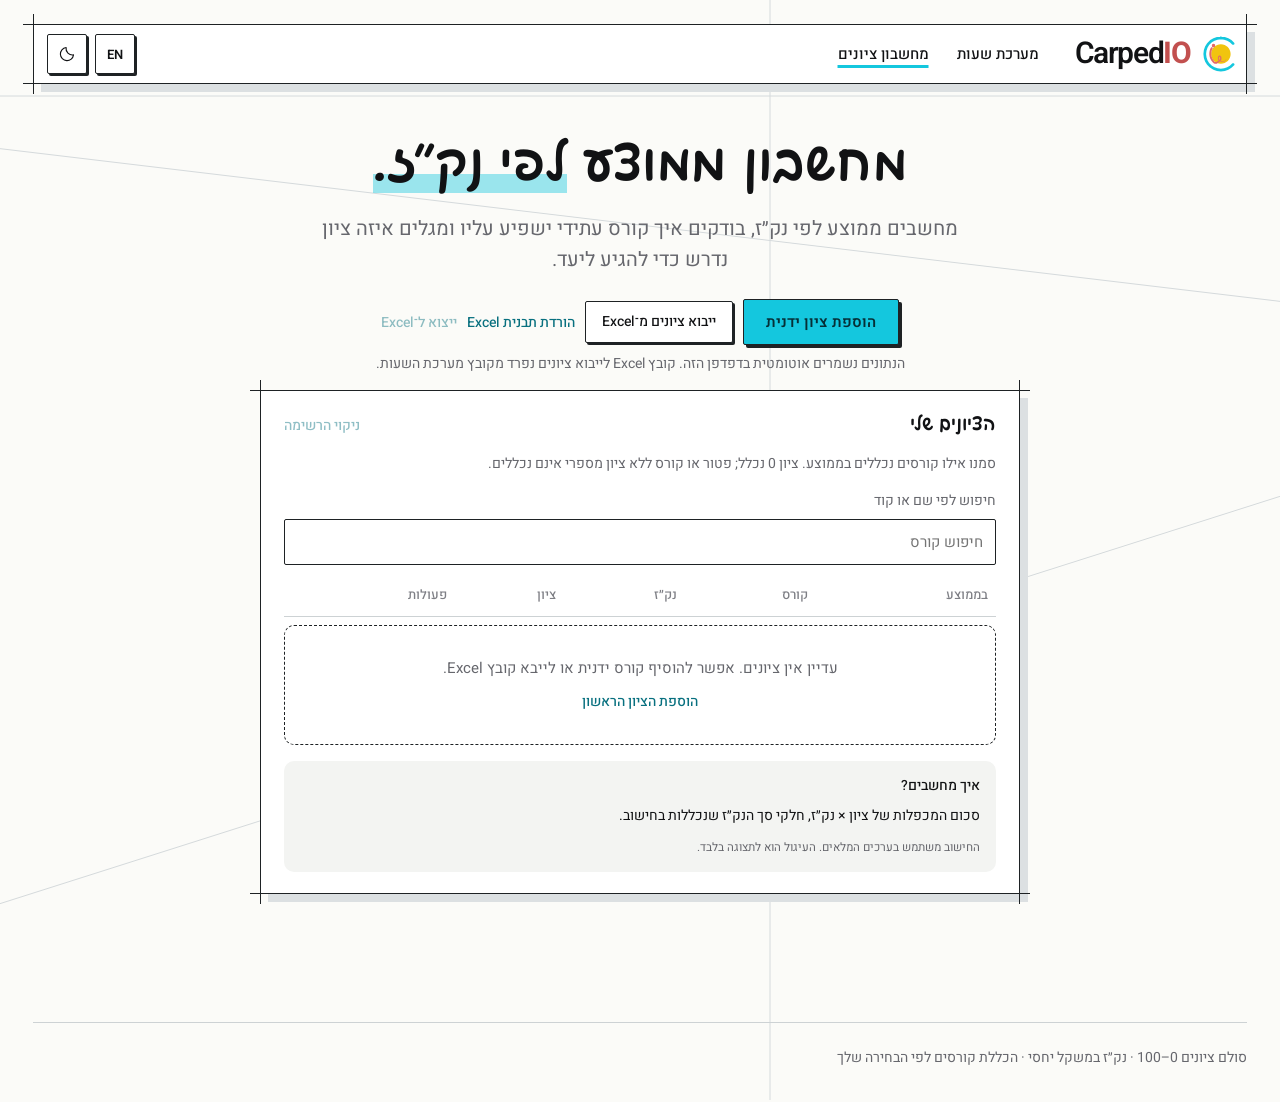
<file: web/grades.html>
<!doctype html>
<html lang="he" dir="rtl" data-design="cobalt">
<head>
  <meta charset="utf-8" /><meta name="viewport" content="width=device-width, initial-scale=1" />
  <meta name="color-scheme" content="light dark" /><title>CarpedIO — מחשבון ממוצע ציונים</title>
  <link rel="icon" type="image/svg+xml" href="../assets/brand/favicon.svg?v=3" />
  <link rel="stylesheet" href="styles/base.css" /><link rel="stylesheet" href="styles/cobalt.css" /><link rel="stylesheet" href="styles/grades.css" />
  <link rel="stylesheet" href="styles/brand.css" /><link rel="stylesheet" href="styles/sketch.css" />
  <script src="scripts/brand-storage.js"></script>
  <script>try { if (localStorage.getItem('carpedio-lang') === 'en') { document.documentElement.lang = 'en'; document.documentElement.dir = 'ltr'; } } catch {}</script>
  <script src="scripts/i18n.js" defer></script>
  <link rel="preconnect" href="https://fonts.googleapis.com" /><link rel="preconnect" href="https://fonts.gstatic.com" crossorigin />
  <link href="https://fonts.googleapis.com/css2?family=Heebo:wght@300;400;500;600&family=Playpen+Sans+Hebrew:wght@400;600&display=swap" rel="stylesheet" />
  <script>try { document.documentElement.dataset.theme = (globalThis.CarpedIOStorage?.read('carpedio-theme') ?? localStorage.getItem('carpedio-theme')) || (matchMedia('(prefers-color-scheme: dark)').matches ? 'dark' : 'light'); } catch {}</script>
</head>
<body class="grades-page">
  <a class="skip-link" href="#grade-workspace">דילוג למחשבון</a>
  <header class="grade-header">
    <a class="grade-brand" href="index.html" aria-label="CarpedIO — עמוד הבית"><i class="carpedio-symbol" aria-hidden="true"></i><b class="carpedio-wordmark" dir="ltr">Carped<span>IO</span></b><span class="brand-tagline">תכנון הלימודים שלך</span></a>
    <nav aria-label="ניווט ראשי"><a href="index.html#planner">מערכת שעות</a><a href="grades.html" aria-current="page">מחשבון ציונים</a></nav>
    <div class="header-actions"><button class="icon-button lang-toggle" id="lang-toggle" type="button">EN</button><button class="icon-button theme-toggle" id="grades-theme" type="button" aria-label="הפעלת מצב כהה" aria-pressed="false"><svg class="moon-icon" viewBox="0 0 24 24" aria-hidden="true"><path d="M20.7 13.2A8.7 8.7 0 0 1 10.8 3.3 8.8 8.8 0 1 0 20.7 13.2Z" /></svg><svg class="sun-icon" viewBox="0 0 24 24" aria-hidden="true"><circle cx="12" cy="12" r="4" /><path d="M12 2v2m0 16v2M2 12h2m16 0h2M5 5l1.5 1.5m11 11L19 19M5 19l1.5-1.5m11-11L19 5" /></svg></button></div>
  </header>
  <main id="grade-workspace">
    <div class="grade-intro"><h1>מחשבון ממוצע <span class="marker">לפי נק״ז.</span></h1>
      <p>מחשבים ממוצע לפי נק״ז, בודקים איך קורס עתידי ישפיע עליו ומגלים איזה ציון נדרש כדי להגיע ליעד.</p></div>
    <div class="grade-toolbar">
      <button class="primary-button" id="add-grade" type="button">הוספת ציון ידנית</button>
      <label class="secondary-button grade-upload" for="grade-file">ייבוא ציונים מ־Excel<input class="visually-hidden" id="grade-file" type="file" accept=".xlsx" /></label>
      <a class="text-button" href="/api/grades/template" download="grade-template.xlsx">הורדת תבנית Excel</a>
      <button class="text-button" id="export-grades" type="button" disabled>ייצוא ל־Excel</button>
    </div>
    <div id="grade-notice" class="grade-notice" role="status" aria-live="polite" hidden></div>
    <p id="grade-storage" class="grade-muted">הנתונים נשמרים אוטומטית בדפדפן הזה. קובץ Excel לייבוא ציונים נפרד מקובץ מערכת השעות.</p>
    <div class="grade-stats" aria-live="polite">
      <div class="grade-stat"><span>הממוצע הנוכחי</span><strong id="actual-average">—</strong><small>משוקלל לפי נקודות הזכות</small></div>
      <div class="grade-stat"><span>נק״ז שנכללות בממוצע</span><strong id="actual-credits">0</strong><small id="actual-count">אין קורסים לחישוב</small></div>
      <div class="grade-stat grade-stat-projected"><span>הממוצע בתרחיש העתידי</span><strong id="projected-average">—</strong><small id="projected-delta">הוסיפו קורס עתידי לסימולציה</small></div>
    </div>
    <div class="grade-layout">
      <section class="grade-panel grade-ledger" aria-labelledby="actual-title">
        <div class="grade-panel-heading"><h2 id="actual-title">הציונים שלי</h2><button id="clear-grades" class="text-button" type="button" disabled>ניקוי הרשימה</button></div>
        <p class="grade-muted">סמנו אילו קורסים נכללים בממוצע. ציון 0 נכלל; פטור או קורס ללא ציון מספרי אינם נכללים.</p>
        <label class="grade-filter">חיפוש לפי שם או קוד<input id="grade-filter" type="search" placeholder="חיפוש קורס" /></label>
        <div class="grade-table-scroll"><table class="grade-table"><caption class="visually-hidden">קורסים וציונים נוכחיים</caption><thead><tr><th>בממוצע</th><th>קורס</th><th>נק״ז</th><th>ציון</th><th>פעולות</th></tr></thead><tbody id="actual-rows"></tbody></table></div>
        <div id="actual-empty" class="grade-empty"><span>עדיין אין ציונים. אפשר להוסיף קורס ידנית או לייבא קובץ Excel.</span><button class="text-button" type="button" data-open="add-grade">הוספת הציון הראשון</button></div>
        <p id="grade-duplicates" class="grade-notice" hidden></p>
        <div class="grade-formula"><span>איך מחשבים?</span><p>סכום המכפלות של ציון × נק״ז, חלקי סך הנק״ז שנכללות בחישוב.</p><small>החישוב משתמש בערכים המלאים. העיגול הוא לתצוגה בלבד.</small></div>
      </section>
      <div class="grade-scenarios">
        <section class="grade-panel" aria-labelledby="future-title">
          <div class="grade-panel-heading"><h2 id="future-title">קורסים עתידיים</h2><button id="add-future" class="secondary-button" type="button">הוספת קורס עתידי</button></div>
          <p class="grade-muted">הציונים כאן הם הנחות לתכנון ואינם משנים את הציונים הקיימים.</p>
          <div class="grade-table-scroll"><table class="grade-table"><caption class="visually-hidden">קורסים בתרחיש העתידי</caption><thead><tr><th>בתרחיש</th><th>קורס</th><th>נק״ז</th><th>ציון צפוי</th><th>פעולות</th></tr></thead><tbody id="planned-rows"></tbody></table></div>
          <div id="future-empty" class="grade-empty"><span>הוסיפו קורס אחד או כמה קורסים כדי לבדוק את ההשפעה על הממוצע.</span><button class="text-button" type="button" data-open="add-future">הוספת קורס עתידי</button></div>
        </section>
        <section class="grade-panel grade-target-panel" aria-labelledby="target-title">
          <div class="grade-panel-heading"><h2 id="target-title">לאיזה ממוצע להגיע?</h2><label class="grade-target-label">ממוצע יעד<input id="grade-target" type="number" min="0" max="100" step="0.01" value="85" required /></label></div>
          <p id="target-result" class="grade-target-result" aria-live="polite">הוסיפו קורסים עתידיים לחישוב הציון הדרוש.</p>
          <p id="target-detail" class="grade-muted"></p>
          <p id="target-maximum" class="grade-muted"></p>
        </section>
      </div>
    </div>
    <div class="grade-analysis-grid">
      <section class="grade-panel" aria-labelledby="impact-title">
        <h2 id="impact-title">איך הציון ישנה את הממוצע?</h2>
        <div id="impact-empty" class="grade-empty"><span>הוסיפו קורס עתידי כדי להזיז את הציון ולראות את ההשפעה.</span><button class="text-button" type="button" data-open="add-future">הוספת קורס עתידי</button></div>
        <div id="impact-controls" hidden>
          <label>קורס לבדיקה<select id="focus-course"></select></label>
          <div class="grade-slider-label"><label for="scenario-grade">ציון צפוי</label><output id="scenario-value" for="scenario-grade"></output></div>
          <input id="scenario-grade" type="range" min="0" max="100" step="1" value="85" />
          <div class="grade-range-labels"><span>0</span><span>100</span></div>
          <div id="impact-chart"></div>
          <p id="focus-target" class="grade-target-result" aria-live="polite"></p>
          <p class="grade-muted">שאר הקורסים העתידיים נשארים בציונים הצפויים שהזנת. ציר הממוצע מותאם לטווח השינוי. הקו המקווקו, אם מוצג, מסמן את ממוצע היעד.</p>
        </div>
      </section>
      <section class="grade-panel" aria-labelledby="retake-title">
        <h2 id="retake-title">ומה אם אשפר ציון?</h2><p class="grade-muted">סימולציה על הממוצע הנוכחי, ללא הקורסים העתידיים וללא תוספת נק״ז.</p>
        <div id="retake-empty" class="grade-empty"><span>לאחר הוספת ציונים אפשר לבדוק שיפור בקורס קיים.</span><button class="text-button" type="button" data-open="add-grade">הוספת ציון</button></div>
        <div id="retake-controls" hidden>
          <label>קורס לשיפור<select id="retake-course"></select></label>
          <div class="grade-two-fields"><label>ציון חדש<input id="retake-grade" type="number" min="0" max="100" step="0.1" value="90" /></label>
            <label>איך מחליפים את הציון?<select id="retake-policy"><option value="replace">הציון החדש מחליף את הישן</option><option value="highest">הגבוה מבין שני הציונים</option></select></label></div>
          <p id="retake-result" class="grade-target-result" aria-live="polite"></p>
          <p class="grade-muted">בחרו את הכלל שמתאים למוסד שלכם. השינוי כאן הוא לצורך בדיקה בלבד.</p>
        </div>
      </section>
    </div>
    <div class="grade-undo" id="grade-undo-bar" hidden><span>הרשימה עודכנה.</span><button id="undo-grades" class="secondary-button" type="button">ביטול השינוי האחרון</button></div>
    <footer class="grade-footer">סולם ציונים 0–100 · נק״ז במשקל יחסי · הכללת קורסים לפי הבחירה שלך</footer>
  </main>

  <dialog id="grade-editor" aria-labelledby="grade-editor-title">
    <div class="grade-panel-heading"><h2 id="grade-editor-title">הוספת ציון</h2><button id="close-grade-editor" class="text-button" type="button">סגירה</button></div>
    <form id="grade-record-form">
      <label>שם הקורס<input name="name" required maxlength="200" /></label>
      <label>קוד קורס (אופציונלי)<input name="code" maxlength="80" dir="ltr" /></label>
      <div class="grade-two-fields"><label>נק״ז<input name="credits" type="number" min="0" max="1000" step="any" required /></label><label><span id="editor-grade-label">ציון</span><input name="grade" type="number" min="0" max="100" step="any" /></label></div>
      <label class="grade-check"><input name="included" type="checkbox" checked /><span id="editor-included-label">נכלל בממוצע</span></label>
      <p class="grade-muted" id="editor-grade-help">לפטור או לקורס ללא ציון מספרי, השאירו את הציון ריק והסירו את הסימון.</p>
      <p id="grade-editor-error" class="grade-error" role="alert" hidden></p>
      <button class="primary-button" type="submit">שמירת הקורס</button>
    </form>
  </dialog>
  <dialog id="grade-import-dialog" aria-labelledby="grade-import-title">
    <div class="grade-panel-heading"><h2 id="grade-import-title">בדיקת קובץ הציונים</h2><button id="close-grade-import" class="text-button" type="button">סגירה</button></div>
    <p class="grade-muted" id="grade-import-file"></p>
    <div class="grade-import-options">
      <label>גיליון<select id="import-sheet"></select></label><label>שורת כותרות<select id="import-header"></select></label>
      <label>לאן לייבא?<select id="import-destination"><option value="actual">ציונים קיימים</option><option value="planned">תרחיש עתידי</option></select></label>
      <label>אופן הייבוא<select id="import-mode"><option value="append">הוספה לרשימה</option><option value="replace">החלפת הרשימה</option></select></label>
    </div>
    <h3>התאמת העמודות</h3><div id="import-mapping" class="grade-import-options"></div>
    <p class="grade-muted">בחרו את השורות לייבוא. קורסים ללא ציון מספרי יוצעו כלא נכללים בממוצע. נוסחאות נקראות לפי הערכים שנשמרו ב־Excel.</p>
    <div class="grade-import-actions"><label class="grade-check"><input id="import-select-all" type="checkbox" checked />בחירת כל השורות</label><button id="exclude-import-errors" class="text-button" type="button">ביטול בחירת שורות שגויות</button></div>
    <p id="import-status" role="status" aria-live="polite"></p>
    <div class="grade-table-scroll grade-preview"><table class="grade-table"><caption class="visually-hidden">תצוגה מקדימה של הייבוא</caption><thead><tr><th>לייבא</th><th>שורה</th><th>קורס</th><th>נק״ז</th><th>ציון</th><th>מצב</th></tr></thead><tbody id="import-preview"></tbody></table></div>
    <p id="import-error" class="grade-error" role="alert" hidden></p>
    <button id="commit-import" class="primary-button" type="button" disabled>ייבוא השורות שנבחרו</button>
  </dialog>
  <noscript><p>יש להפעיל JavaScript כדי להשתמש במחשבון.</p></noscript>
  <script type="module" src="scripts/grades.js"></script>
</body></html>
</file>
<file: web/styles/base.css>
/* CarpedIO — base styles, cobalt palette, course colors, light and dark modes. */
:root,[data-theme="light"] {
 color-scheme:light;
 --bg:#FFFFFF;--surface:#FFFFFF;--surface-soft:#F7F7F8;--glass:rgba(255,255,255,.95);
 --ink:#181818;--muted:#606066;--faint:#606066;--line:#D5D5DA;
 --accent:#002FA7;--accent-soft:#E7EDF9;--on-accent:#FFFFFF;--button:#002FA7;--button-hover:#002684;
 --signal:#E7EDF9;--signal-ink:#002FA7;--metal:#002FA7;--focus:#556e36;
 --shadow:none;--float-shadow:0 28px 60px rgba(24,35,16,.16);
 --error:#8e3428;--error-bg:#f8e3dc;--overlay:rgba(15,22,12,.6);
 --event-0:#e0eacf;--event-ink-0:#384c26;--event-edge-0:#8c9f6a;
 --event-1:#e5e2ef;--event-ink-1:#56466c;--event-edge-1:#a399b6;
 --event-2:#eee2d2;--event-ink-2:#73512c;--event-edge-2:#b89a76;
 --event-3:#dce9e7;--event-ink-3:#305b59;--event-edge-3:#7caaa5;
 --event-4:#efdedc;--event-ink-4:#774e47;--event-edge-4:#b5867f;
 --card-one:#E7EDF9;--card-two:#F0F0F2;--card-three:#D6E0F5;--card-ink:#181818;--card-line:rgba(33,44,28,.19);
 
 --radius:0px;--ease:cubic-bezier(.22,1,.36,1);--page-gutter:4.4vw;--header-height:88px;
}
[data-theme="dark"] {
 color-scheme:dark;
 --bg:#15171D;--surface:#1B1F29;--surface-soft:#252B39;--glass:rgba(21,23,29,.95);
 --ink:#F2F3F7;--muted:#B1B8C7;--faint:#B1B8C7;--line:#424A5B;
 --accent:#9AB8FF;--accent-soft:#293958;--on-accent:#122652;--button:#9AB8FF;--button-hover:#BAD0FF;
 --signal:#293958;--signal-ink:#F2F3F7;--metal:#9AB8FF;--focus:#d1e4ad;
 --shadow:0 4px 20px rgba(0,0,0,.08);--float-shadow:0 28px 60px rgba(0,0,0,.4);
 --error:#f2b6a5;--error-bg:#412b23;--overlay:rgba(0,0,0,.7);
 --event-0:#313d25;--event-ink-0:#deebc6;--event-edge-0:#879b64;
 --event-1:#36313d;--event-ink-1:#ded3eb;--event-edge-1:#9986ae;
 --event-2:#42382b;--event-ink-2:#ead8bb;--event-edge-2:#ad9270;
 --event-3:#293c39;--event-ink-3:#c2dfd7;--event-edge-3:#83a69e;
 --event-4:#42312c;--event-ink-4:#ebc8bc;--event-edge-4:#ba8c7c;
 --card-one:#293958;--card-two:#2D3443;--card-three:#28334E;--card-ink:#F2F3F7;--card-line:rgba(33,44,28,.2);
 
}
*,*::before,*::after{box-sizing:border-box}
html{scroll-behavior:smooth;scroll-padding-top:calc(var(--header-height) + 20px)}
body{margin:0;background:var(--bg);color:var(--ink);font:14px/1.65 "Heebo","Arial",sans-serif;-webkit-font-smoothing:antialiased}
body,header,section,footer,button,input,a,div,span,p,h1,h2,h3,svg{transition:background-color .45s var(--ease),color .45s var(--ease),border-color .45s var(--ease),box-shadow .45s var(--ease)}
button,input{font:inherit}button{cursor:pointer}button:disabled{cursor:not-allowed;opacity:.45}
a{color:inherit;text-decoration:none}button,a{-webkit-tap-highlight-color:transparent}
h1,h2,h3,h4,p{margin:0}h2,h3,h4{font-weight:500}svg{width:20px;height:20px;fill:none;stroke:currentColor;stroke-width:1.5;stroke-linecap:round;stroke-linejoin:round;flex-shrink:0}
button{transition:background-color .3s var(--ease),color .3s var(--ease),border-color .3s var(--ease),transform .4s var(--ease),box-shadow .4s var(--ease)}
button:active:not(:disabled){transform:scale(.98)}
:focus-visible{outline:2px solid var(--focus);outline-offset:5px}
::selection{background:var(--accent);color:var(--bg)}
[hidden]{display:none!important}
.visually-hidden{position:absolute;width:1px;height:1px;padding:0;margin:-1px;overflow:hidden;clip-path:inset(50%);white-space:nowrap;border:0}
.skip-link{position:fixed;top:-90px;right:20px;background:var(--surface);padding:15px;z-index:100}.skip-link:focus{top:10px}
.site-header{position:sticky;top:0;z-index:20;height:var(--header-height);padding:0 var(--page-gutter);display:flex;align-items:center;justify-content:space-between;gap:25px;border-bottom:1px solid var(--line);background:var(--bg)}
.site-header.is-scrolled{background:var(--glass);backdrop-filter:blur(18px);box-shadow:var(--shadow)}
.brand{display:flex;align-items:center;gap:12px;font:600 36px/1 Arial,sans-serif;letter-spacing:-2.5px}.brand-dot{color:var(--metal)}
.brand-symbol{display:flex;gap:3px;align-items:end;width:24px;height:26px;transform:skewY(-18deg)}.brand-symbol i{display:block;width:5px;height:100%;background:var(--accent)}.brand-symbol i:nth-child(2){height:72%}.brand-symbol i:nth-child(3){height:44%}
.header-nav{display:flex;gap:35px;font-size:12px}.header-nav a{position:relative;padding:10px 0;color:var(--muted)}.header-nav a::after{content:"";height:1px;position:absolute;bottom:2px;inset-inline:0;background:var(--ink);transform:scaleX(0);transform-origin:right;transition:transform .4s var(--ease)}.header-nav a:hover::after,.header-nav a[aria-current="location"]::after{transform:scaleX(1)}.header-nav a:hover{color:var(--ink)}
.header-actions{display:flex;align-items:center;gap:18px}.header-divider{height:19px;width:1px;background:var(--line)}
.icon-button{display:inline-grid;place-items:center;width:38px;height:38px;border:1px solid var(--line);border-radius:50%;background:transparent;color:var(--ink);padding:0;font-size:25px}.icon-button:hover{background:var(--accent-soft);transform:rotate(-12deg)}
.sun-icon{display:none}[data-theme="dark"] .sun-icon{display:block}[data-theme="dark"] .moon-icon{display:none}
.text-button{border:0;background:transparent;color:var(--muted);padding:5px 0;font-size:12px}.text-button:hover{color:var(--accent)}
.motion-toggle{display:flex;align-items:center;gap:7px;font-size:11px}.motion-toggle>span:first-child{font-size:16px}
.page-shell{width:100%;overflow:clip}
.hero{position:relative;margin:0 var(--page-gutter);min-height:min(800px,calc(100svh - 88px));display:grid;grid-template-columns:1fr 1fr;align-items:center;padding:86px 0 80px;isolation:isolate}
.hero-topline{position:absolute;inset:28px 0 auto;display:flex;justify-content:space-between;align-items:center;gap:20px}
.eyebrow{display:flex;align-items:center;gap:10px;font:10px/1.5 "Heebo",Arial,sans-serif;letter-spacing:.12em;color:var(--muted)}
.status-dot{display:inline-block;width:6px;height:6px;background:var(--accent);border-radius:50%;flex-shrink:0}
.edition{font-size:9px;color:var(--muted);letter-spacing:.15em}
.hero-copy{position:relative;z-index:2;padding-top:30px}
.hero-kicker{font-size:13px;margin-bottom:23px;color:var(--muted)}
h1{font-size:clamp(70px,8.1vw,132px);font-weight:400;line-height:1.08;letter-spacing:-.07em}
.title-line{display:block}.title-accent{color:var(--accent)}
.hero-description{font-size:17px;font-weight:300;line-height:1.85;margin-top:30px;color:var(--muted)}
.hero-actions{display:flex;align-items:center;gap:28px;margin-top:33px}
.hero-cta{display:inline-flex;align-items:center;gap:30px;border:1px solid var(--button);background:var(--button);color:var(--on-accent);padding:8px 22px 8px 8px;border-radius:40px;font-size:13px;white-space:nowrap;transition:gap .4s var(--ease),background-color .4s var(--ease)}
.circle-arrow{display:grid;place-items:center;width:38px;height:38px;border-radius:50%;background:var(--on-accent);color:var(--button);font-size:25px;transition:transform .45s var(--ease)}
.hero-cta:hover{gap:40px;background:var(--button-hover)}.hero-cta:hover .circle-arrow{transform:rotate(-45deg)}
.hero-secondary{font-size:12px;border-bottom:1px solid var(--line);padding:10px 0}.hero-secondary span{margin-inline-start:10px}
.hero-art{position:relative;aspect-ratio:1/1;width:100%;max-width:670px;transform:translateY(var(--art-scroll,0px));direction:ltr;justify-self:center}
.hero-art::before{content:"";position:absolute;inset:4%;background:radial-gradient(ellipse,var(--sculpture-glow),transparent 65%);z-index:-1}
.sculpture-wrap{width:100%;height:100%;transform:perspective(1000px) rotateX(var(--tilt-y,0deg)) rotateY(var(--tilt-x,0deg));transition:transform .7s var(--ease)}
.time-sculpture{width:100%;height:100%;overflow:visible;stroke:none;filter:drop-shadow(0 32px 25px var(--sculpture-glow))}
.sculpture-faces polygon{fill:color-mix(in srgb,var(--sculpture-highlight) var(--facet),var(--sculpture-shadow));stroke:color-mix(in srgb,var(--sculpture-highlight) var(--facet),var(--sculpture-shadow));stroke-width:.4}
.sculpture-orbit{stroke:var(--line);stroke-width:.65;fill:none}.orbit-point{fill:var(--accent)}
.art-coordinate{position:absolute;inset:6% 5% auto;display:flex;justify-content:space-between;font-size:9px;letter-spacing:.1em;color:var(--muted)}
.orbit-caption{position:absolute;bottom:16%;left:4%;display:flex;gap:14px;align-items:center;font:italic 16px/1.2 Georgia,serif;color:var(--accent)}
.orbit-mark{font:40px/1 Arial,sans-serif;display:block}.art-baseline{position:absolute;bottom:5%;left:20%;font-size:8px;letter-spacing:.2em;color:var(--muted)}
.art-cross{position:absolute;color:var(--metal);font:20px monospace}.cross-one{right:2%;top:30%}.cross-two{left:9%;top:25%}
.hero-bottom{position:absolute;inset:auto 0 0;padding:21px 0;border-top:1px solid var(--line);display:flex;justify-content:space-between;gap:16px;color:var(--muted);font-size:10px}
.hero-bottom>span:last-child{font-size:9px;letter-spacing:.12em}.scroll-cue{display:flex;align-items:center;gap:24px}.scroll-cue>span:last-child{font-size:17px}
.rhythms-section{padding:110px var(--page-gutter) 95px}
.editorial-heading{display:grid;grid-template-columns:1fr 1.6fr .8fr;align-items:start;gap:30px;margin-bottom:46px}
.editorial-heading h2{font-size:clamp(30px,3.5vw,54px);line-height:1.3;letter-spacing:-.04em}.editorial-heading h2 span{color:var(--muted)}.editorial-heading p{color:var(--muted);font-size:13px;padding-top:8px}
.rhythm-grid{display:grid;grid-template-columns:repeat(3,1fr);gap:18px}
.rhythm-card{display:flex;flex-direction:column;align-items:stretch;text-align:start;border:1px solid transparent;border-radius:3px;background:var(--card-one);color:var(--card-ink);padding:25px 28px;min-width:0;position:relative;overflow:hidden}
.rhythm-morning{background:var(--card-two)}.rhythm-flow{background:var(--card-three)}
.rhythm-card:hover{transform:translateY(-7px)}.rhythm-card[aria-pressed="true"]{outline:2px solid var(--accent);outline-offset:5px}
.rhythm-top{display:flex;justify-content:space-between;align-items:center;font-size:9px;letter-spacing:.08em}.card-arrow{display:grid;place-items:center;border:1px solid var(--card-line);width:34px;height:34px;border-radius:50%;font-size:21px;transition:transform .4s var(--ease)}.rhythm-card:hover .card-arrow{transform:rotate(-45deg)}
.rhythm-art{position:relative;display:flex;align-items:center;justify-content:center;gap:8px;height:140px;margin:16px 0 10px}
.rhythm-art i{display:block;border:1px solid var(--card-ink);width:29px;height:75px;border-radius:30px;opacity:.7;transition:transform .7s var(--ease),height .7s var(--ease);transform:rotate(24deg)}
.rhythm-compact .rhythm-art i:nth-child(2){height:95px}.rhythm-compact .rhythm-art i:nth-child(3){height:110px}.rhythm-compact .rhythm-art i:nth-child(4){height:95px}
.rhythm-compact .rhythm-art i:nth-child(n+4){border-style:dashed;opacity:.28}
.rhythm-morning .rhythm-art i{position:absolute;width:110px;height:110px;border-radius:50%;transform:translateX(calc((var(--i) - 2)*13px)) scale(calc(.6 + var(--i)*.1))}
.rhythm-art i:nth-child(1){--i:0}.rhythm-art i:nth-child(2){--i:1}.rhythm-art i:nth-child(3){--i:2}.rhythm-art i:nth-child(4){--i:3}.rhythm-art i:nth-child(5){--i:4}
.rhythm-flow .rhythm-art{gap:0}.rhythm-flow .rhythm-art i{width:48px;height:62px;transform:rotate(-24deg);margin-inline:-6px;border-radius:45%}
.rhythm-card:hover .rhythm-art{--hover:1}.rhythm-compact:hover .rhythm-art i{transform:rotate(0)}.rhythm-morning:hover .rhythm-art i{transform:translateX(calc((var(--i) - 2)*19px)) scale(calc(.6 + var(--i)*.1))}.rhythm-flow:hover .rhythm-art i{transform:rotate(0)}
.rhythm-title{font-size:27px;font-weight:400;letter-spacing:-.025em}.rhythm-description{font-size:12px;line-height:1.7;margin-top:5px;opacity:.8}
.rhythm-action{display:flex;justify-content:space-between;align-items:center;font-size:11px;border-top:1px solid var(--card-line);padding-top:14px;margin-top:24px}.rhythm-action>span{font-size:21px}
.planner-section{margin:0 var(--page-gutter);padding:55px 0 85px;border-top:1px solid var(--line)}
.workspace-heading{display:flex;align-items:end;justify-content:space-between;gap:30px;margin-bottom:33px}.workspace-heading h2{font-size:clamp(35px,4.2vw,64px);line-height:1.3;letter-spacing:-.045em;margin-top:18px}.workspace-heading h2 span{color:var(--accent)}.workspace-heading>p{font-size:13px;color:var(--muted);padding-bottom:6px}
.planner-steps{display:flex;align-items:center;gap:35px;border-block:1px solid var(--line);padding:17px 0;margin-bottom:27px;font-size:12px}.planner-steps a{display:flex;gap:10px;align-items:center}.planner-steps span{font:10px monospace;color:var(--metal)}.planner-steps a:hover{color:var(--accent)}
.workspace{display:grid;grid-template-columns:300px minmax(0,1fr);align-items:start;gap:28px;outline:0}
.sidebar{display:grid;gap:23px}.panel{background:var(--surface);border:1px solid var(--line);border-radius:var(--radius)}
.course-panel,.preferences-panel{padding:24px}.panel-heading{display:flex;align-items:center;justify-content:space-between;gap:10px}.panel-heading h3{font-size:18px;font-weight:400}.count-badge{display:grid;place-items:center;min-width:26px;height:26px;border:1px solid var(--line);border-radius:50%;font-size:10px}
.section-description{font-size:11px;color:var(--muted);margin-top:7px;overflow-wrap:anywhere}
.upload-zone{position:relative;display:flex;align-items:center;gap:11px;border:1px dashed var(--line);background:var(--surface-soft);padding:16px 12px;margin-top:23px;cursor:pointer;border-radius:3px}
.upload-zone svg{width:20px;color:var(--accent)}.upload-zone strong{display:block;font-size:12px;font-weight:500}.upload-zone small{display:block;font-size:9px;color:var(--muted);margin-top:4px}.upload-zone:hover,.upload-zone.dragging{background:var(--accent-soft);border-color:var(--accent)}.upload-zone:focus-within{outline:2px solid var(--focus);outline-offset:4px}
.course-tools{display:flex;justify-content:space-between;padding:18px 0 5px}.course-tools .text-button{font-size:10px}
.course-row{display:flex;align-items:center;gap:10px;padding:14px 0;border-bottom:1px solid var(--line);cursor:pointer}.course-row:last-child{border:0}.course-row input{width:15px;height:15px;margin:0;accent-color:var(--accent);flex-shrink:0}.course-copy{flex:1;min-width:0}.course-name{display:block;font-size:12px;font-weight:500;overflow-wrap:anywhere}.course-meta{display:block;font-size:9px;color:var(--muted);margin-top:4px}.course-dot{width:7px;height:7px;border-radius:50%;background:var(--event-edge)}
.course-total{display:flex;justify-content:space-between;font-size:11px;color:var(--muted);border-top:1px solid var(--line);padding-top:17px;margin-top:12px}.course-total strong{font-size:15px;font-weight:400;color:var(--ink)}
.file-format{font-size:10px;color:var(--muted);margin-top:18px}.file-format summary{cursor:pointer}.file-format p{padding-top:10px;overflow-wrap:anywhere}.file-format a{display:inline-block;text-decoration:underline;margin-top:12px;color:var(--accent)}
fieldset{border:0;margin:0;padding:0;min-width:0}.time-preference{display:flex;justify-content:space-between;align-items:center;gap:6px;font-size:11px;border-bottom:1px solid var(--line);padding:23px 0}
input[type="time"]{width:106px;border:1px solid var(--line);border-radius:2px;background:var(--surface-soft);color:var(--ink);padding:8px 5px;direction:ltr;font-size:12px}
.weight-control{margin-top:19px}.weight-label{display:flex;justify-content:space-between;font-size:12px;margin-bottom:9px}.weight-label output{font-size:11px;color:var(--muted);font-variant-numeric:tabular-nums}
input[type="range"]{appearance:none;width:100%;height:3px;border:0;border-radius:0;background:var(--line);margin:9px 0;cursor:pointer;vertical-align:middle}
input[type="range"]::-webkit-slider-thumb{appearance:none;width:12px;height:12px;border-radius:50%;background:var(--accent);border:2px solid var(--surface)}
input[type="range"]::-moz-range-thumb{width:10px;height:10px;border-radius:50%;background:var(--accent);border:2px solid var(--surface)}
.range-hint{display:flex;justify-content:space-between;font-size:9px;color:var(--faint);margin:12px 0 26px}
.primary-button{display:flex;align-items:center;justify-content:space-between;width:100%;border:1px solid var(--button);border-radius:3px;background:var(--button);color:var(--on-accent);padding:15px 17px;font-size:13px;font-weight:500}.primary-button:hover:not(:disabled){background:var(--button-hover);transform:translateY(-2px)}.button-arrow{font-size:23px;line-height:1}
.privacy-note{font-size:9px;text-align:center;color:var(--muted);margin-top:14px}
.results{min-width:0;scroll-margin-top:0}.results-topline{display:flex;align-items:center;justify-content:space-between;gap:10px;margin-bottom:18px}.results-topline .eyebrow{letter-spacing:0;font-size:12px}.result-status{font-size:10px;border:1px solid var(--line);border-radius:30px;padding:4px 10px;color:var(--muted)}
.metrics{display:grid;grid-template-columns:repeat(3,1fr);border:1px solid var(--line);margin-bottom:24px;background:var(--surface)}
.metric{padding:22px;min-width:0;border-inline-end:1px solid var(--line)}.metric:last-child{border:0}.metric>span{font-size:11px;color:var(--muted)}.metric strong{display:block;font-size:48px;line-height:1.3;font-weight:300;letter-spacing:-.06em;margin:12px 0 4px;font-variant-numeric:tabular-nums}.metric:first-child{background:var(--accent-soft)}.metric:first-child strong{color:var(--accent)}.metric small{display:block;font-size:9px;color:var(--muted)}
.calendar-panel{overflow:hidden}.calendar-toolbar{display:flex;align-items:center;justify-content:space-between;gap:15px;padding:26px}.calendar-toolbar h3{font-size:23px;font-weight:400;letter-spacing:-.025em}.small{font-size:8px;letter-spacing:.16em;direction:ltr;justify-content:end;margin-bottom:8px}
.secondary-button{display:inline-flex;align-items:center;justify-content:center;gap:10px;background:transparent;border:1px solid var(--line);border-radius:2px;color:var(--ink);font-size:11px;padding:10px 14px}.secondary-button svg{width:15px;height:15px}.secondary-button:hover:not(:disabled){background:var(--accent-soft);border-color:var(--accent)}
.calendar-scroll{overflow-x:auto;padding:0 22px;scrollbar-color:var(--metal) var(--surface-soft);scrollbar-width:thin}.calendar{min-width:590px;direction:rtl}
.calendar-head{display:grid;grid-template-columns:45px repeat(5,minmax(0,1fr));border-bottom:1px solid var(--line)}.day-head{padding:14px 0 19px;text-align:center;color:var(--muted);font-size:12px}.day-head small{display:block;font:8px/1.5 Arial,sans-serif;letter-spacing:.14em;margin-top:4px;color:var(--faint)}
.calendar-body{position:relative;display:grid;grid-template-columns:45px repeat(5,minmax(0,1fr))}.time-rail{position:relative}.hour-label{position:absolute;right:0;transform:translateY(-50%);font-size:9px;direction:ltr;color:var(--faint);font-variant-numeric:tabular-nums}.hour-label:first-child{transform:none}
.day-column{position:relative;border-inline-start:1px solid var(--line);background-image:repeating-linear-gradient(to bottom,transparent 0,transparent calc(var(--hour-height) - 1px),var(--line) calc(var(--hour-height) - 1px),var(--line) var(--hour-height))}
.session{position:absolute;display:flex;flex-direction:column;align-items:start;gap:4px;padding:10px 8px;text-align:start;border:1px solid var(--event-edge);border-inline-start:3px solid var(--event-edge);border-radius:3px;background:var(--event-bg);color:var(--event-ink);overflow:hidden;min-width:0}
.session:hover{z-index:2;transform:translateY(-2px);box-shadow:var(--shadow);filter:brightness(1.06)}.session-time{direction:ltr;font-size:9px;font-variant-numeric:tabular-nums}.session-name{font-size:11px;line-height:1.4;font-weight:500;overflow-wrap:anywhere}.session-type{font-size:9px}.session.compact{padding:3px 5px;gap:1px}.session.compact .session-type{display:none}.session.compact .session-name{font-size:10px}
.free-day{position:absolute;top:40%;inset-inline:0;text-align:center;color:var(--faint);font-size:10px}.free-day span{display:block;font-size:24px;font-weight:300;margin-bottom:8px;color:var(--metal)}
.calendar-footer{border-top:1px solid var(--line);padding:16px 24px;display:flex;justify-content:space-between;gap:12px;color:var(--muted);font-size:10px}.calendar-footer>span:first-child{display:flex;gap:8px;align-items:center}
.alternatives-heading{display:flex;justify-content:space-between;align-items:center;gap:12px;margin:30px 0 17px}.alternatives-heading h3{font-size:16px;font-weight:400}.quiet{font-size:11px;color:var(--muted)}
.alternatives{display:grid;grid-template-columns:repeat(3,minmax(0,1fr));gap:12px}.alternative{display:block;text-align:start;padding:19px 16px;background:var(--surface);color:var(--ink);border:1px solid var(--line);border-radius:2px;position:relative}.alternative:hover{transform:translateY(-4px);border-color:var(--accent)}.alternative[aria-pressed="true"]{border-color:var(--accent);background:var(--accent-soft)}.alternative-top{display:flex;justify-content:space-between;align-items:center;gap:5px;font-size:11px}.alternative-score{font-size:26px;color:var(--accent);font-weight:300;letter-spacing:-.04em}.alternative-meta{display:block;font-size:10px;color:var(--muted);margin-top:14px}.alternative-tag{display:block;font-size:9px;color:var(--accent);margin-top:10px}.more-results{display:block;margin:18px auto}
.result-explanation{font-size:10px;line-height:1.8;color:var(--faint);margin:20px 2px 0}
.empty-state{min-height:430px;display:flex;flex-direction:column;align-items:center;justify-content:center;text-align:center;padding:30px}.empty-symbol{font-size:55px;color:var(--metal);margin-bottom:17px}.empty-state h4{font-size:22px;font-weight:300}.empty-state p{font-size:12px;color:var(--muted);margin-top:13px;max-width:350px}
.notice{font-size:12px;padding:15px 18px;background:var(--accent-soft);color:var(--accent);border-inline-start:2px solid var(--accent);margin-bottom:25px}.notice.error{background:var(--error-bg);color:var(--error);border-color:var(--error)}
.approach-section{display:grid;grid-template-columns:1fr 1fr;gap:10%;padding:85px var(--page-gutter);border-top:1px solid var(--line);background:var(--surface)}
.approach-title h2{font-size:clamp(35px,4vw,60px);line-height:1.3;letter-spacing:-.04em;margin:24px 0 32px}.approach-title h2 span{color:var(--muted)}
.approach-item{display:flex;align-items:start;gap:30px;border-bottom:1px solid var(--line);padding:25px 0}.approach-item:first-child{padding-top:0}.approach-item h3{font-size:20px;font-weight:400;margin-bottom:9px}.approach-item p{font-size:13px;color:var(--muted);max-width:380px;line-height:1.9}.approach-number{font:11px/2 monospace;color:var(--metal)}
.site-footer{padding:60px var(--page-gutter) 0;background:var(--accent-soft)}.footer-top{display:flex;align-items:center;justify-content:space-between;gap:30px}.footer-top p{font-size:26px;line-height:1.5;font-weight:300}.footer-top p span{color:var(--muted)}
.footer-cta{display:grid;place-items:center;width:70px;height:70px;border:1px solid var(--line);border-radius:50%;font-size:35px;transition:transform .45s var(--ease),background-color .45s var(--ease)}.footer-cta:hover{transform:rotate(-45deg);background:var(--surface)}
.footer-wordmark{font:500 clamp(110px,25vw,450px)/1.08 Arial,sans-serif;letter-spacing:-.085em;position:relative;margin:35px 0 0;user-select:none;color:var(--ink)}.footer-wordmark span{font-size:.15em;vertical-align:top;letter-spacing:0;display:inline-block;margin-top:.5em;margin-left:.4em}
.footer-bottom{display:flex;justify-content:space-between;align-items:center;gap:20px;padding:23px 0;border-top:1px solid var(--line);font-size:10px;color:var(--muted)}.footer-bottom>span:first-child{font-size:9px;letter-spacing:.1em}
dialog{width:min(510px,calc(100% - 32px));max-height:85svh;background:var(--surface);color:var(--ink);border:1px solid var(--line);border-radius:4px;padding:30px;box-shadow:var(--float-shadow)}dialog::backdrop{background:var(--overlay);backdrop-filter:blur(8px)}.dialog-top{display:flex;align-items:center;justify-content:space-between;gap:20px;margin-bottom:28px}dialog h2{font-size:27px;font-weight:400;margin-bottom:20px}dialog p{color:var(--muted);font-size:14px;line-height:1.9;margin-top:14px}dialog dl{display:grid;grid-template-columns:100px 1fr;gap:14px;font-size:14px}dialog dt{color:var(--muted)}dialog dd{margin:0;overflow-wrap:anywhere}
.results[aria-busy="true"] .calendar-panel{opacity:.6}.results[aria-busy="true"] .result-status::before{content:"";display:inline-block;width:8px;height:8px;border:1px solid var(--accent);border-right-color:transparent;border-radius:50%;margin-inline-end:8px;animation:spin .8s linear infinite}
@keyframes spin{to{transform:rotate(360deg)}}
@keyframes title-enter{from{opacity:0;transform:translateY(28px);filter:blur(5px)}to{opacity:1;transform:none;filter:none}}
@keyframes sculpture-enter{from{opacity:0;transform:translateY(30px) rotate(-8deg)}to{opacity:1;transform:none}}
html:not([data-motion="off"]) .title-line{animation:title-enter 1s .08s var(--ease) both}
html:not([data-motion="off"]) .title-line:nth-child(2){animation-delay:.2s}
html:not([data-motion="off"]) .time-sculpture{animation:sculpture-enter 1.5s .15s var(--ease) both}
.reveal{opacity:1;transform:none}
html[data-motion="on"] .reveal.is-waiting{opacity:0;transform:translateY(22px)}
html[data-motion="on"] .reveal{transition:opacity .8s var(--ease),transform .8s var(--ease)}
html[data-motion="off"]{scroll-behavior:auto}
html[data-motion="off"] *,html[data-motion="off"] *::before,html[data-motion="off"] *::after{animation:none!important;transition:none!important}
html[data-motion="off"] .hero-art,html[data-motion="off"] .sculpture-wrap,html[data-motion="off"] .reveal{transform:none!important;opacity:1!important}

/* Responsive layouts retain a direct path to the planner on small screens. */
@media(min-width:1600px){.page-shell{max-width:1920px;margin:auto}.site-header{padding-inline:max(var(--page-gutter),calc((100vw - 1740px)/2))}.hero{min-height:800px}.workspace{grid-template-columns:340px minmax(0,1fr);gap:38px}.calendar-toolbar h3{font-size:28px}.session-name{font-size:13px}}
@media(max-width:1100px){.hero-actions{gap:16px}.hero-cta{gap:18px;padding-inline-start:15px}.hero-secondary{font-size:10px}.hero-description{font-size:15px}.workspace{grid-template-columns:275px minmax(0,1fr);gap:20px}.course-panel,.preferences-panel{padding:19px}.calendar-toolbar{padding:22px 18px}.calendar-toolbar h3{font-size:19px}.metric{padding:18px 13px}.metric strong{font-size:40px}.editorial-heading{grid-template-columns:1fr 1.6fr}.editorial-heading>p{grid-column:2;margin-top:-10px}.rhythm-card{padding:21px}.rhythm-title{font-size:23px}.alternatives{grid-template-columns:1fr}.alternative-top{justify-content:start;gap:20px}.alternative-tag{position:absolute;inset-inline-end:18px;top:18px}.alternative-meta{margin-top:6px}.rhythms-section{padding-block:80px}}
@media(max-width:800px){:root{--page-gutter:24px;--header-height:76px}.header-nav{gap:22px}.header-nav a{font-size:11px}.hero{min-height:620px;padding-block:90px}.hero-copy{padding-top:0}h1{font-size:clamp(55px,8.5vw,74px)}.hero-actions{align-items:start;flex-direction:column;gap:12px}.hero-art{width:115%;margin-inline-end:-15%;align-self:center}.orbit-caption{font-size:12px;left:12%;bottom:12%}.orbit-mark{font-size:30px}.art-coordinate{font-size:7px}.art-baseline{font-size:6px}.hero-bottom>span:last-child{display:none}.hero-kicker{font-size:11px}.hero-description{font-size:14px}.workspace{grid-template-columns:1fr}.sidebar{grid-template-columns:1fr 1fr;align-items:start;gap:20px}.results{margin-top:22px}.editorial-heading{grid-template-columns:1fr 1.6fr}.editorial-heading .eyebrow{font-size:8px}.rhythm-grid{gap:12px}.rhythm-card{padding:16px}.rhythm-top{font-size:7px}.card-arrow{width:27px;height:27px}.rhythm-title{font-size:21px}.rhythm-description{font-size:11px;min-height:37px}.rhythm-art{transform:scale(.8);margin-inline:-20px}.rhythm-action{font-size:10px}.alternatives{grid-template-columns:repeat(3,1fr)}.alternative-top{justify-content:space-between;gap:5px}.alternative-tag{position:static}.alternative-meta{margin-top:14px}.approach-section{gap:35px;padding-block:65px}.approach-title .eyebrow{font-size:8px}.approach-item{gap:16px}.approach-item h3{font-size:18px}.approach-item p{font-size:12px}}
@media(max-width:560px){:root{--page-gutter:20px;--header-height:70px}.site-header{gap:15px}.brand{font-size:30px}.brand-symbol{height:22px;width:20px}.header-nav{margin-inline-start:auto}.header-nav a{display:none}.header-nav a:first-child{display:block;font-size:11px}.header-actions{gap:11px}.header-divider,.motion-label{display:none}.motion-toggle>span:first-child{font-size:15px}.icon-button{width:33px;height:33px}.hero{min-height:auto;display:flex;flex-direction:column;align-items:stretch;padding:68px 0 62px}.hero-topline{top:20px}.hero-topline .eyebrow{font-size:8px;letter-spacing:.08em}.edition{font-size:7px;letter-spacing:0}.hero-kicker{margin-bottom:15px;font-size:11px}.hero-copy{padding-top:14px}h1{font-size:clamp(57px,15.6vw,85px);line-height:1.08}.hero-description{margin-top:22px;font-size:14px;line-height:1.7}.hero-actions{flex-direction:row;align-items:center;gap:18px;margin-top:25px;flex-wrap:wrap}.hero-cta{font-size:11px;gap:20px;padding:6px 15px 6px 6px}.hero-cta:hover{gap:20px}.circle-arrow{width:32px;height:32px;font-size:20px}.hero-secondary{font-size:10px}.hero-art{width:90%;max-width:360px;aspect-ratio:1.3;margin:-8px auto 0;align-self:center}.sculpture-wrap{height:100%;width:100%}.art-coordinate{display:none}.art-baseline{bottom:0%;font-size:6px}.orbit-caption{bottom:10%;left:0;font-size:10px}.orbit-mark{font-size:25px}.art-cross{font-size:15px}.hero-bottom{padding:15px 0;font-size:9px}.scroll-cue{gap:15px}.rhythms-section{padding-block:60px}.editorial-heading{display:block;margin-bottom:28px}.editorial-heading .eyebrow{font-size:9px;margin-bottom:18px}.editorial-heading h2{font-size:34px}.editorial-heading>p{font-size:12px;margin:13px 0 0}.editorial-heading>p br{display:none}.rhythm-grid{grid-template-columns:1fr;gap:13px}.rhythm-card{padding:20px 23px;min-height:208px;display:grid;grid-template-columns:1fr 106px;grid-template-rows:auto 1fr auto auto;column-gap:10px}.rhythm-top{grid-column:1/-1;font-size:9px;margin-bottom:15px}.rhythm-art{grid-column:2;grid-row:2/4;height:75px;margin:10px -15px 0;transform:scale(.66)}.rhythm-title{grid-column:1;grid-row:2;align-self:end;font-size:25px}.rhythm-description{grid-column:1;grid-row:3;font-size:11px;min-height:0;max-width:200px}.rhythm-action{grid-column:1/-1;margin-top:18px;padding-top:10px;font-size:11px}.planner-section{padding-block:25px 60px}.workspace-heading{display:block;margin-top:8px;margin-bottom:25px}.workspace-heading h2{font-size:39px;margin-top:15px}.workspace-heading>p{font-size:12px;margin-top:12px}.workspace-heading>p br{display:none}.planner-steps{justify-content:space-between;gap:8px;font-size:10px;padding:15px 0}.planner-steps a{gap:6px}.planner-steps span{font-size:9px}.sidebar{grid-template-columns:1fr;gap:17px}.course-panel,.preferences-panel{padding:23px}.panel-heading h3{font-size:20px}.course-name{font-size:13px}.course-meta{font-size:10px}.weight-label{font-size:13px}.weight-control{margin-top:23px}.results-topline .eyebrow{font-size:11px}.result-status{font-size:9px}.metric{padding:17px 10px}.metric>span{font-size:9px}.metric strong{font-size:34px}.metric small{font-size:8px;line-height:1.65}.calendar-toolbar{padding:20px 16px;gap:8px}.calendar-toolbar h3{font-size:18px}.small{font-size:7px}.secondary-button{padding:9px 11px;font-size:10px}.calendar-scroll{padding-inline:12px}.calendar-footer{padding:14px 12px;font-size:9px}.alternatives-heading{display:block;margin-top:25px}.alternatives-heading h3{font-size:16px;margin-bottom:5px}.alternatives-heading .quiet{font-size:10px}.alternatives{grid-template-columns:1fr}.alternative{padding:16px}.alternative-top{justify-content:start;gap:22px}.alternative-tag{position:absolute;inset-inline-end:16px;top:14px}.alternative-meta{margin-top:6px}.approach-section{grid-template-columns:1fr;gap:30px;padding-block:55px}.approach-title h2{font-size:39px;margin:20px 0 24px}.approach-title .eyebrow{font-size:9px}.approach-item{gap:22px;padding:23px 0}.approach-item h3{font-size:20px}.approach-item p{font-size:13px}.site-footer{padding-top:40px}.footer-top p{font-size:20px}.footer-cta{width:50px;height:50px;font-size:26px}.footer-wordmark{font-size:26vw;margin-top:30px}.footer-bottom{flex-wrap:wrap;font-size:9px;gap:15px;padding-block:20px}.footer-bottom>span:first-child{width:100%;font-size:7px;letter-spacing:.08em}.footer-bottom>span:last-child{margin-inline-start:auto}.notice{font-size:11px}dialog{padding:23px}dialog h2{font-size:24px}}
@media(prefers-reduced-motion:reduce){html{scroll-behavior:auto}*,*::before,*::after{animation:none!important;transition:none!important}.hero-art,.sculpture-wrap,.reveal{transform:none!important;opacity:1!important}}
/* Real weekly footprints make alternatives easier to compare at a glance. */
.alternative-week{display:flex;align-items:end;gap:8px;height:46px;margin:18px 0 22px}
.week-column{position:relative;display:flex;align-items:end;justify-content:center;height:100%;flex:1;min-width:0}
.week-column i{display:block;width:100%;height:var(--load);background:var(--accent);opacity:.28;border-radius:2px 2px 0 0;transition:opacity .4s var(--ease)}
.week-column .week-free{background:var(--line);opacity:1}.week-column small{position:absolute;top:100%;margin-top:4px;font-size:8px;color:var(--muted)}
.alternative:hover .week-column i,.alternative[aria-pressed="true"] .week-column i{opacity:.65}
@media(max-width:1100px) and (min-width:801px){.alternative-week{position:absolute;left:160px;right:190px;height:32px;top:5px;margin:16px 0}}
@media(max-width:560px){.alternative{display:grid;grid-template-columns:minmax(0,1fr) 90px;column-gap:20px}.alternative-top,.alternative-meta,.alternative-tag{grid-column:1}.alternative-week{grid-column:2;grid-row:1/4;position:static;height:34px;align-self:center;margin:0 0 12px;gap:5px}.alternative-tag{position:static;font-size:9px}.alternative-score{font-size:24px}}

.calendar-mobile-hint{display:none}
@media(max-width:650px){.calendar-mobile-hint{display:block;position:sticky;right:0;width:calc(100vw - 90px);padding:0 0 12px;color:var(--muted);font-size:10px}}
</file>
<file: web/styles/cobalt.css>
/* CarpedIO studio layer: a calm light ground, one sans family, white working cards, cobalt as the only signal.
   Lessons from Abatable (precise grid, the product as the picture) and Huy Phan Vol.2 (label/value metadata, one item in focus). */
:root[data-design] {
  --bg: #F2F2EF;
  --surface: #FFFFFF;
  --surface-soft: #F6F6F4;
  --line: #E2E2DD;
  --line-strong: #CBCBC4;
  --ink: #111214;
  --muted: #66676D;
  --faint: #7E7F85;
  --accent: #08707F;
  --accent-hover: #065C68;
  --accent-soft: #E1F6F9;
  --logo-cyan: #14C7DE;
  --logo-sun: #F1C40F;
  --logo-coral: #E26A6A;
  --coral-ink: #C2504F;
  --on-accent: #FFFFFF;
  --button: var(--accent);
  --button-hover: var(--accent-hover);
  --panel: #0A2F35;
  --on-panel: #F2F2EF;
  --focus: #08707F;
  --metal: #08707F;
  --signal: var(--accent-soft);
  --signal-ink: var(--accent);
  --shadow: none;
  --float-shadow: 0 18px 50px rgba(17, 18, 20, .14);
  --bar-shadow: 0 10px 40px rgba(17, 18, 20, .16);
  --overlay: rgba(17, 18, 20, .45);
  --radius: 14px;
  --radius-sm: 8px;
  --sans: "Heebo", "Arial", sans-serif;
  --gutter: clamp(16px, 2.6vw, 40px);
  --page-gutter: var(--gutter);
  --header-height: 72px;
  --section-space: clamp(88px, 10vw, 160px);
  --step-display: clamp(40px, 4.6vw, 72px);
  --step-head: clamp(30px, 3vw, 46px);
  --step-lead: clamp(17px, 1.05vw + 9px, 20px);
  /* Old names still read by the grade calculator. */
  --glass: var(--surface);
  --cobalt-glass: var(--surface);
  --cobalt-glass-strong: var(--surface);
  --cobalt-soft-glass: var(--surface-soft);
  --cobalt-blue-glass: var(--accent-soft);
  --field: var(--logo-cyan);
  --on-field: #062F36;
  --on-field-soft: rgba(6, 47, 54, .74);
}
:root[data-design][data-theme="dark"] {
  --bg: #0E0F12;
  --surface: #17181C;
  --surface-soft: #1D1F24;
  --line: #2A2C33;
  --line-strong: #3A3D46;
  --ink: #F0F0EC;
  --muted: #A0A2A9;
  --faint: #868891;
  --accent: #3FD8EC;
  --accent-hover: #7FE6F3;
  --accent-soft: #0C2A30;
  --on-accent: #062F36;
  --coral-ink: #F28B8B;
  --panel: #0A2A30;
  --focus: #3FD8EC;
  --metal: #3FD8EC;
  --float-shadow: 0 18px 50px rgba(0, 0, 0, .5);
  --bar-shadow: 0 10px 40px rgba(0, 0, 0, .55);
  --overlay: rgba(0, 0, 0, .6);
}

:root[data-design] body { background: var(--bg); color: var(--ink); font: 400 16px/1.6 var(--sans); }
:root[data-design] :focus-visible { outline: 2px solid var(--focus); outline-offset: 3px; }
:root[data-design] ::selection { background: var(--accent); color: var(--on-accent); }
:root[data-design] :is(h1, h2, h3, h4) { font-family: var(--sans); }

/* Launch notice when the HTML file is opened without the local server. */
.local-launch { display: none; }
html[data-launch="file"] body > :not(.local-launch) { display: none !important; }
html[data-launch="file"] body { min-height: 100vh; padding: clamp(24px, 7vh, 80px) 20px; }
html[data-launch="file"] .local-launch {
  display: grid; gap: 22px; width: min(100%, 620px); margin: auto; padding: clamp(28px, 5vw, 56px);
  background: var(--surface); border: 1px solid var(--line); border-radius: var(--radius); line-height: 1.8;
}
.local-launch img { object-fit: contain; }
.local-launch h2 { margin: 0; font: 300 clamp(30px, 5vw, 44px)/1.1 var(--sans); letter-spacing: -.03em; }
.local-launch p { margin: 0; }
.local-launch ol { margin: 0; padding-inline-start: 24px; }
.local-launch li + li { margin-top: 12px; }
.local-launch strong { display: inline-block; padding: 2px 10px; background: var(--accent-soft); border-radius: 6px; }
.local-launch-note { color: var(--muted); font-size: 15px; }

/* ---------- Buttons ---------- */
:root[data-design] :is(.primary-button, .hero-cta) {
  display: inline-flex; align-items: center; justify-content: center; gap: 10px;
  min-height: 46px; padding: 11px 22px; border: 0; border-radius: var(--radius-sm);
  background: var(--button); color: var(--on-accent); font: 500 15px/1.2 var(--sans);
  white-space: nowrap; box-shadow: none; transition: background-color .2s var(--ease), transform .2s var(--ease);
}
:root[data-design] :is(.primary-button, .hero-cta):hover:not(:disabled) { background: var(--button-hover); transform: none; }
:root[data-design] :is(.primary-button, .hero-cta):active:not(:disabled) { transform: scale(.98); }
:root[data-design] .primary-button:disabled { opacity: .4; }
:root[data-design] .secondary-button {
  display: inline-flex; align-items: center; justify-content: center; gap: 8px;
  min-height: 42px; padding: 9px 16px; border: 1px solid var(--line-strong); border-radius: var(--radius-sm);
  background: var(--surface); color: var(--ink); font: 500 14px/1.2 var(--sans); box-shadow: none;
}
:root[data-design] .secondary-button:hover:not(:disabled) { border-color: var(--ink); background: var(--surface); }
:root[data-design] .secondary-button svg { width: 16px; height: 16px; }
:root[data-design] .text-button { padding: 4px 0; font: 500 14px/1.4 var(--sans); color: var(--accent); }
:root[data-design] .text-button:hover { color: var(--ink); }
:root[data-design] .icon-button {
  width: 40px; height: 40px; border: 1px solid var(--line); border-radius: var(--radius-sm); background: var(--surface);
}
:root[data-design] .icon-button:hover { border-color: var(--ink); background: var(--surface); transform: none; }
:root[data-design] .icon-button svg { width: 18px; height: 18px; }

/* ---------- Header: one white rail ---------- */
:root[data-design] .site-header {
  position: sticky; top: 12px; z-index: 40; height: 60px; margin: 12px var(--gutter) 0; padding: 0 12px 0 10px;
  display: flex; align-items: center; gap: 28px;
  background: var(--surface); border: 1px solid var(--line); border-radius: 12px; box-shadow: none;
  -webkit-backdrop-filter: none; backdrop-filter: none;
}
:root[data-design] .site-header.is-scrolled { box-shadow: 0 6px 24px rgba(17, 18, 20, .06); background: var(--surface); }
:root[data-design] .brand { gap: 8px; padding-inline-start: 6px; color: var(--ink); }
:root[data-design] .carpedio-symbol {
  background: url('../../assets/brand/carpedio-symbol.svg') center / contain no-repeat;
  -webkit-mask: none; mask: none;
}
:root[data-design] .brand .carpedio-symbol { width: 34px; height: 34px; }
:root[data-design] .carpedio-wordmark > span { color: var(--coral-ink); }
:root[data-design] .brand-copy strong.carpedio-wordmark { font-size: 22px; }
:root[data-design] .brand-copy > span { display: none; }
:root[data-design] .menu-toggle { display: none; }
:root[data-design] .header-nav {
  position: static; display: flex; gap: 4px; padding: 0; margin: 0;
  background: none; border: 0; border-radius: 0; box-shadow: none; clip-path: none; opacity: 1; visibility: visible;
  -webkit-backdrop-filter: none; backdrop-filter: none;
}
:root[data-design] .header-nav a { transform: none; padding: 8px 12px; border-radius: 6px; font: 500 15px/1.2 var(--sans); color: var(--muted); }
:root[data-design] .header-nav a::after { content: none; }
:root[data-design] .header-nav a:hover { color: var(--ink); background: var(--surface-soft); }
:root[data-design] .header-nav a[aria-current] { color: var(--ink); background: var(--surface-soft); }
:root[data-design] .header-actions { gap: 8px; margin-inline-start: auto; }
:root[data-design] .header-divider, :root[data-design] .header-cta { display: none; }
:root[data-design] .motion-toggle {
  min-height: 40px; padding: 0 12px; gap: 6px; border: 1px solid var(--line); border-radius: var(--radius-sm);
  background: var(--surface); color: var(--muted); font-size: 14px;
}
:root[data-design] .motion-toggle:hover { color: var(--ink); border-color: var(--ink); }
:root[data-design] .motion-toggle > span:first-child { font-size: 13px; }

/* ---------- Intro: a title and one line, centred over the steps ---------- */
:root[data-design] .hero {
  position: relative; margin: 0 var(--gutter); min-height: 0; padding: clamp(40px, 5vw, 72px) 0 clamp(24px, 3vw, 36px);
  display: grid; grid-template-columns: minmax(0, 1fr); justify-items: center; text-align: center;
}
:root[data-design] .hero-copy {
  align-self: end; padding: 0; text-align: start;
  background: none; border: 0; border-radius: 0; box-shadow: none; -webkit-backdrop-filter: none; backdrop-filter: none;
}
:root[data-design] .hero-copy { text-align: center; }
:root[data-design] .hero :is(h1, .hero-description) { margin-inline: auto; }
:root[data-design] .hero .hero-description { max-width: 60ch; }
:root[data-design] h1 { max-width: 16ch; font: 300 var(--step-display)/1.02 var(--sans); letter-spacing: -.035em; color: var(--ink); }
:root[data-design] .hero-description { max-width: 46ch; margin: 24px 0 0; font: 400 var(--step-lead)/1.55 var(--sans); color: var(--muted); }
:root[data-design] .hero-art {
  position: relative; width: auto; max-width: none; aspect-ratio: auto; margin: 0; transform: none;
  direction: rtl; justify-self: stretch; display: flex; flex-direction: column; gap: 12px;
}
:root[data-design] .hero-art::before { content: none; }
.intro-steps { position: relative; inset: auto; margin: 0; padding: 0; list-style: none; display: grid; }
.intro-steps li { display: grid; grid-template-columns: 64px 1fr; gap: 2px 16px; padding: 14px 0; border-top: 1px solid var(--line); }
.intro-steps li:last-child { border-bottom: 1px solid var(--line); }
.intro-steps span { grid-row: span 2; font: 400 13px/1.7 var(--sans); color: var(--faint); }
.intro-steps b { font: 500 16px/1.4 var(--sans); }
.intro-steps small { font-size: 15px; line-height: 1.5; color: var(--muted); }
/* Summary of the computed week, added by planner.js. */
:root[data-design] .hero-art > .hero-week-preview:not([hidden]) {
  position: static; display: grid; grid-template-columns: auto 1fr; align-items: center; gap: 4px 16px;
  padding: 14px 16px; border: 1px solid var(--line); border-radius: var(--radius); background: var(--surface); color: var(--ink);
  box-shadow: none; -webkit-backdrop-filter: none; backdrop-filter: none;
}
:root[data-design] .hero-week-caption { grid-column: 1 / -1; font-size: 13px; color: var(--muted); }
:root[data-design] .hero-week-preview > strong { margin: 0; font: 400 22px/1.2 var(--sans); letter-spacing: -.02em; }
:root[data-design] .hero-week-days { gap: 4px; }
:root[data-design] .hero-week-days span { border: 0; border-radius: 6px; padding: 5px 0; font-size: 13px; background: var(--surface-soft); color: var(--faint); }
:root[data-design] .hero-week-days span.is-study-day { background: var(--logo-sun); color: #3A2E00; }

/* ---------- Planner ---------- */
:root[data-design] .planner-section { margin: 0; padding: 0 var(--gutter); border: 0; }
:root[data-design] .notice {
  display: grid; gap: 4px; margin: 0 auto 16px; padding: 16px 20px; border: 1px solid var(--line); border-inline-start: 3px solid var(--accent);
  border-radius: var(--radius); background: var(--surface); color: var(--ink); font-size: 15px;
  -webkit-backdrop-filter: none; backdrop-filter: none;
}
:root[data-design] .notice[hidden] { display: none; }
:root[data-design] .notice.error { border-color: var(--line); border-inline-start-color: var(--error); background: var(--error-bg); color: var(--error); }
/* The registration-links question: a plain yes or no, right where the eye already is. */
:root[data-design] .notice.question { padding: 20px 24px; border: 1px solid transparent; background: var(--accent-soft); }
:root[data-design] .notice-title { font: 500 18px/1.4 var(--sans); }
:root[data-design] .notice.question p { max-width: 72ch; color: var(--ink); }
.notice-actions { display: flex; flex-wrap: wrap; gap: 10px; margin-top: 12px; }
:root[data-design] .notice-actions > * { width: auto; margin: 0; }
:root[data-design] .stale-results {
  margin-bottom: 12px; border: 1px solid var(--line); border-inline-start: 3px solid var(--accent); border-radius: var(--radius);
  background: var(--surface); font-size: 15px; -webkit-backdrop-filter: none; backdrop-filter: none;
}

/* ---------- Steps: one on screen at a time ---------- */
:root[data-design] .planner-steps {
  display: block; max-width: var(--step-width); margin: 0 auto 28px; padding: 0; border: 0; scroll-margin-top: 96px;
}
:root[data-design] .planner-steps ol { display: grid; grid-template-columns: repeat(3, minmax(0, 1fr)); margin: 0; padding: 0; list-style: none; }
:root[data-design] .planner-steps li { position: relative; }
/* The thread between the steps. */
:root[data-design] .planner-steps li + li::before {
  content: ""; position: absolute; top: 17px; inset-inline: -50% 50%; height: 0; border-top: 1.5px dashed var(--line); margin-inline: 26px;
}
:root[data-design] .planner-steps button {
  position: relative; display: grid; justify-items: center; gap: 2px; width: 100%; padding: 0 6px; border: 0; background: none;
  color: var(--ink); font: inherit; cursor: pointer;
}
:root[data-design] .planner-steps button:disabled { cursor: default; opacity: .45; }
:root[data-design] .planner-steps .step-no { width: 34px; height: 34px; margin-bottom: 6px; background: var(--surface); font-size: 15px; }
:root[data-design] .planner-steps b { font: 500 16px/1.3 var(--sans); }
:root[data-design] .planner-steps small { min-height: 1.4em; font-size: 13px; line-height: 1.4; color: var(--muted); }
:root[data-design] .planner-steps [aria-current] .step-no { background: var(--logo-cyan); color: #062F36; }
:root[data-design] .planner-steps .step-complete:not([aria-current]) .step-no { background: var(--ink); color: var(--bg); }
:root[data-design] .planner-steps button:not(:disabled):hover b { text-decoration: underline; text-decoration-color: var(--logo-cyan); text-decoration-thickness: 3px; text-underline-offset: 5px; }

:root[data-design] .planner-section { --step-width: 760px; }
:root[data-design] .workspace { display: block; max-width: var(--step-width); margin-inline: auto; }
:root[data-design] .planner-section[data-step="3"] .workspace { max-width: none; }
:root[data-design] .sidebar { display: block; }
:root[data-design] .planner-section[data-step="1"] :is(#preferences-form, #results),
:root[data-design] .planner-section[data-step="2"] :is(#course-panel, #results),
:root[data-design] .planner-section[data-step="3"] .sidebar { display: none; }
:root[data-design] :is(.notice, .planner-actionbar) { max-width: var(--step-width); margin-inline: auto; }
:root[data-design] .planner-section[data-step="3"] :is(.notice, .planner-actionbar) { max-width: none; }
:root[data-design] :is(.panel-heading h3, .results-title):focus { outline: 0; }
.search-actions { display: flex; flex-wrap: wrap; gap: 16px; margin-top: 8px; }
:root[data-design] .panel {
  background: var(--surface); border: 1px solid var(--line); border-radius: var(--radius); box-shadow: none;
  -webkit-backdrop-filter: none; backdrop-filter: none;
}
:root[data-design] :is(.course-panel, .preferences-panel) { padding: 22px; }
:root[data-design] .panel-heading h3,
:root[data-design] .results-title { display: flex; align-items: center; gap: 10px; font: 500 19px/1.3 var(--sans); letter-spacing: -.01em; }
.step-no {
  display: inline-grid; place-items: center; flex: none; width: 26px; height: 26px; border-radius: 50%;
  background: var(--ink); color: var(--bg); font: 500 13px/1 var(--sans);
}
:root[data-design] .count-badge {
  display: inline-flex; min-width: auto; height: auto; padding: 3px 10px; border: 0; border-radius: 99px;
  background: var(--accent-soft); color: var(--accent); font: 500 13px/1.4 var(--sans); white-space: nowrap;
}
:root[data-design] .count-badge::after { content: "\00a0נבחרו"; }
:root[data-design] .section-description { margin-top: 6px; font-size: 15px; line-height: 1.55; color: var(--muted); }
:root[data-design] .upload-zone {
  margin-top: 16px; padding: 16px; gap: 12px; border: 1px dashed var(--line-strong); border-radius: 10px; background: var(--surface-soft);
}
:root[data-design] .upload-zone:hover, :root[data-design] .upload-zone.dragging { background: var(--accent-soft); border-color: var(--accent); }
:root[data-design] .upload-zone svg { color: var(--accent); }
:root[data-design] .upload-zone strong { font-size: 15px; font-weight: 500; }
:root[data-design] .upload-zone small { margin-top: 2px; font-size: 13px; color: var(--muted); }
:root[data-design] .manual-course-trigger { width: 100%; margin-top: 8px; }
:root[data-design] .course-search { margin: 16px 0 4px; }
:root[data-design] .course-search label { margin-bottom: 6px; font-size: 13px; color: var(--muted); }
:root[data-design] .course-search input,
:root[data-design] input[type="time"] {
  border: 1px solid var(--line-strong); border-radius: var(--radius-sm); background: var(--surface); color: var(--ink); font: 400 15px/1.3 var(--sans);
}
:root[data-design] .course-search input { min-height: 42px; padding: 8px 12px; }
:root[data-design] :is(.course-search input, input[type="time"]):focus { border-color: var(--accent); outline: 0; box-shadow: 0 0 0 3px var(--accent-soft); }
:root[data-design] input[type="time"] { width: 112px; padding: 8px; }
:root[data-design] .course-search-status { font-size: 13px; }
:root[data-design] .course-tools { padding: 12px 0 6px; }
:root[data-design] .course-tools .text-button { font-size: 13px; }
:root[data-design] .course-list { display: grid; gap: 6px; }
:root[data-design] .course-row {
  gap: 12px; padding: 12px; border: 1px solid var(--line); border-radius: 10px; background: var(--surface);
  transition: border-color .2s var(--ease), background-color .2s var(--ease);
}
:root[data-design] .course-row:last-child { border: 1px solid var(--line); }
:root[data-design] .course-row:hover { border-color: var(--line-strong); }
:root[data-design] .course-row:has(input:checked) { border-color: var(--accent); background: var(--accent-soft); }
:root[data-design] .course-row input { width: 18px; height: 18px; }
:root[data-design] .course-name { font-size: 15px; font-weight: 500; }
:root[data-design] .course-meta { margin-top: 2px; font-size: 13px; color: var(--muted); }
:root[data-design] .course-dot { width: 10px; height: 10px; }
:root[data-design] .course-total { margin-top: 12px; padding: 12px 2px 0; border-top: 1px solid var(--line); font-size: 14px; color: var(--muted); }
:root[data-design] .course-total strong { font: 500 18px/1 var(--sans); color: var(--ink); }
:root[data-design] .file-format { margin-top: 14px; font-size: 14px; line-height: 1.6; }
:root[data-design] .file-format summary { color: var(--accent); font-weight: 500; }

/* Pace presets: three clear choices before the fine-tuning. */
.preset-picker { display: grid; grid-template-columns: repeat(3, minmax(0, 1fr)); gap: 6px; margin: 16px 0 4px; }
.preset {
  display: grid; align-content: start; gap: 2px; min-height: 64px; padding: 10px; text-align: start;
  border: 1px solid var(--line-strong); border-radius: 10px; background: var(--surface); color: var(--ink);
  transition: border-color .2s var(--ease), background-color .2s var(--ease);
}
.preset b { font: 500 14px/1.3 var(--sans); }
.preset small { font: 400 13px/1.35 var(--sans); color: var(--muted); }
.preset:hover { border-color: var(--ink); }
.preset[aria-pressed="true"] { border-color: var(--accent); background: var(--accent); color: var(--on-accent); }
.preset[aria-pressed="true"] small { color: color-mix(in srgb, var(--on-accent) 82%, transparent); }

:root[data-design] .time-preference { padding: 16px 0 6px; border: 0; font-size: 15px; }
:root[data-design] .weight-control { margin-top: 14px; }
:root[data-design] .weight-label { margin-bottom: 4px; font-size: 15px; }
:root[data-design] .weight-label output {
  min-width: 34px; padding: 1px 6px; border-radius: 6px; background: var(--surface-soft);
  font-size: 13px; text-align: center; color: var(--ink); font-weight: 500;
}
:root[data-design] input[type="range"] { height: 4px; border-radius: 4px; background: var(--line); }
:root[data-design] input[type="range"]::-webkit-slider-thumb { width: 18px; height: 18px; border: 3px solid var(--surface); background: var(--accent); box-shadow: 0 0 0 1px var(--accent); }
:root[data-design] input[type="range"]::-moz-range-thumb { width: 14px; height: 14px; border: 3px solid var(--surface); background: var(--accent); }
:root[data-design] .range-hint { margin: 10px 0 8px; font-size: 13px; color: var(--faint); }
/* The docked bar is the one calculate button; the in-panel twin stays in the DOM for the form. */
:root[data-design] #generate { display: none; }
:root[data-design] .privacy-note { margin-top: 10px; font-size: 13px; color: var(--faint); text-align: start; }
:root[data-design] .search-settings {
  margin: 18px 0 4px; padding: 12px 14px; border: 1px solid var(--line); border-radius: 10px; background: var(--surface-soft); font-size: 14px;
}
:root[data-design] .search-settings summary { font: 500 15px/1.4 var(--sans); color: var(--ink); }
:root[data-design] .search-settings h4 { font: 500 15px/1.4 var(--sans); }
:root[data-design] :is(.course-rules, .attendance-rule) { margin-top: 8px; padding: 10px 12px; border: 1px solid var(--line); border-radius: 8px; background: var(--surface); }
:root[data-design] :is(.search-fields label, .combination-editor label, .search-checkbox, .group-rules, .approved-combination) { font-size: 14px; }
:root[data-design] .search-settings :is(input[type=number], input[type=time], select) { border-radius: 6px; background: var(--surface); font-size: 15px; }

/* The calculate bar docks to the bottom of the screen while the planner is in view. */
:root[data-design] .planner-actionbar {
  position: sticky; top: auto; bottom: 16px; z-index: 30; margin: 16px auto 0; padding: 10px 10px 10px 20px; gap: 20px;
  background: var(--ink); color: var(--bg); border: 0; border-radius: 12px; box-shadow: var(--bar-shadow);
  -webkit-backdrop-filter: none; backdrop-filter: none;
}
:root[data-design] .planner-actioncopy { gap: 16px; margin-inline-end: auto; }
:root[data-design] .planner-actionbar .back-button { width: auto; margin: 0; min-height: 46px; padding: 0 16px; background: transparent; color: inherit; border-color: currentColor; }
:root[data-design] .planner-actionbar .back-button::before { content: "→"; margin-inline-end: 8px; }
:root[lang="en"][data-design] .planner-actionbar .back-button::before { content: "←"; }
:root[data-design] .planner-actionbar .primary-button[hidden] { display: none; }
:root[data-design] .planner-actioncopy strong { font: 500 16px/1.3 var(--sans); }
:root[data-design] .planner-actioncopy > span { font-size: 14px; color: color-mix(in srgb, var(--bg) 62%, transparent); }
:root[data-design] .planner-actionbar .primary-button { min-width: 168px; min-height: 46px; border-radius: var(--radius-sm); background: var(--logo-cyan); color: #062F36; }
:root[data-design][data-theme="dark"] .planner-actionbar { background: var(--surface-soft); color: var(--ink); box-shadow: 0 0 0 1px var(--line-strong), var(--bar-shadow); }
:root[data-design][data-theme="dark"] .planner-actioncopy > span { color: var(--muted); }
:root[data-design][data-theme="dark"] .planner-actionbar .primary-button { color: var(--on-accent); }
:root[data-design] .planner-actionbar .primary-button:hover:not(:disabled) { background: #5FDCEB; }

/* ---------- Results ---------- */
:root[data-design] .results-topline {
  margin: 0 0 12px; padding: 4px 4px 0; justify-content: space-between; gap: 16px;
  border: 0; background: none; border-radius: 0; -webkit-backdrop-filter: none; backdrop-filter: none;
}
:root[data-design] .result-status { padding: 0; border: 0; background: none; font-size: 14px; color: var(--muted); }
:root[data-design] .metrics { gap: 12px; margin-bottom: 12px; border: 0; background: none; }
:root[data-design] .metric {
  display: flex; flex-direction: column; padding: 18px 20px; border: 1px solid var(--line); border-radius: var(--radius);
  background: var(--surface); box-shadow: none; -webkit-backdrop-filter: none; backdrop-filter: none;
}
:root[data-design] .metric > span { font: 400 14px/1.4 var(--sans); color: var(--muted); }
:root[data-design] .metric strong { margin: 10px 0 2px; font: 300 clamp(36px, 3.2vw, 48px)/1 var(--sans); letter-spacing: -.035em; color: var(--ink); }
:root[data-design] .metric small { font-size: 13px; color: var(--faint); }
:root[data-design] .metric:first-child { background: var(--field); border-color: var(--field); }
:root[data-design] .metric:first-child strong,
:root[data-design] .metric:first-child > span { color: var(--on-field); }
:root[data-design] .metric:first-child small { color: var(--on-field-soft); }
:root[data-design] .perfect-match { box-shadow: none; }
:root[data-design] .week-insight {
  margin: 0 0 12px; padding: 0 4px; border: 0; background: none; border-radius: 0; font-size: 14px;
  -webkit-backdrop-filter: none; backdrop-filter: none;
}
:root[data-design] .week-insight strong { color: var(--ink); font-weight: 500; }
:root[data-design] .week-insight span { color: var(--muted); }
:root[data-design] .calendar-panel { background: var(--surface); }
:root[data-design] .calendar-toolbar { padding: 20px 22px 14px; }
:root[data-design] .calendar-toolbar h3 { font: 500 19px/1.3 var(--sans); letter-spacing: -.01em; }
:root[data-design] .calendar-viewbar { padding: 0 22px 16px; }
:root[data-design] .view-switch { padding: 3px; gap: 2px; border: 0; border-radius: 9px; background: var(--surface-soft); }
:root[data-design] .view-switch button { min-height: 34px; padding: 6px 14px; border-radius: 7px; font: 500 14px/1.2 var(--sans); color: var(--muted); }
:root[data-design] .view-switch button[aria-pressed="true"] { background: var(--ink); color: var(--bg); box-shadow: none; }
:root[data-design] .view-hint { font-size: 13px; color: var(--faint); }
:root[data-design] .calendar-scroll { padding: 0 22px; }
:root[data-design] .calendar-head { border-color: var(--line); }
:root[data-design] .day-head { padding: 10px 0 12px; font: 500 14px/1.4 var(--sans); color: var(--ink); }
:root[data-design] .day-head small { display: none; }
:root[data-design] .hour-label { font-size: 13px; color: var(--faint); }
:root[data-design] .day-column { border-color: var(--line); }
:root[data-design] .session {
  border: 0; border-inline-start: 3px solid var(--event-edge); border-radius: 6px; background: var(--event-bg);
  box-shadow: none; -webkit-backdrop-filter: none; backdrop-filter: none; transition: transform .2s var(--ease), filter .2s var(--ease);
}
:root[data-design] .session:hover { transform: translateY(-1px); filter: brightness(.97); box-shadow: none; }
:root[data-design] .session-time, :root[data-design] .session-type { font-size: 13px; }
:root[data-design] .session-name { font-size: 13px; }
:root[data-design] .free-day { font-size: 13px; color: var(--faint); }
:root[data-design] .free-day span { color: var(--accent); }
:root[data-design] .calendar-footer { margin-top: 16px; padding: 14px 22px; border-top: 1px solid var(--line); background: none; font-size: 13px; color: var(--muted); }
:root[data-design] .calendar-footer .status-dot { background: var(--accent); }
:root[data-design] .agenda-filters button { min-height: 40px; border: 1px solid var(--line); border-radius: 8px; background: var(--surface); color: var(--muted); font-size: 14px; }
:root[data-design] .agenda-filters button[aria-pressed="true"] { border-color: var(--ink); background: var(--ink); color: var(--bg); }
:root[data-design] .agenda-session { border-radius: 10px; border-inline-start: 3px solid var(--agenda-ink); background: var(--agenda-color); box-shadow: none; -webkit-backdrop-filter: none; backdrop-filter: none; }
:root[data-design] .agenda-free { border: 1px dashed var(--line-strong); border-radius: 10px; background: none; font-size: 14px; }
:root[data-design] .agenda-day-heading h4 { font: 500 17px/1.3 var(--sans); }
:root[data-design] .agenda-day-heading > span { font-size: 13px; }

:root[data-design] .empty-state { min-height: 360px; }
:root[data-design] .empty-symbol { display: grid; grid-template-columns: repeat(5, 16px); gap: 4px; height: 56px; margin-bottom: 22px; }
:root[data-design] .empty-symbol i { display: block; border-radius: 3px; background: var(--surface-soft); border: 1px solid var(--line); }
:root[data-design] .empty-symbol i:nth-child(2), :root[data-design] .empty-symbol i:nth-child(4) { background: var(--accent-soft); border-color: transparent; }
:root[data-design] .empty-state h4 { font: 300 26px/1.2 var(--sans); letter-spacing: -.02em; }
:root[data-design] .empty-state p { margin-top: 8px; font-size: 15px; color: var(--muted); }

/* Alternatives: the chosen one in full focus, the rest step back until hovered. */
:root[data-design] .alternatives-heading {
  margin: 28px 0 12px; padding: 0 4px; border: 0; background: none; border-radius: 0; -webkit-backdrop-filter: none; backdrop-filter: none;
}
:root[data-design] .alternatives-heading h3 { font: 500 19px/1.3 var(--sans); letter-spacing: -.01em; }
:root[data-design] .quiet { font-size: 14px; color: var(--muted); }
:root[data-design] .alternatives { gap: 12px; }
:root[data-design] .alternative {
  padding: 18px 18px 16px; border: 1px solid var(--line); border-radius: var(--radius); background: var(--surface);
  box-shadow: none; opacity: .62; transition: opacity .25s var(--ease), border-color .25s var(--ease);
  -webkit-backdrop-filter: none; backdrop-filter: none;
}
:root[data-design] .alternative:hover, :root[data-design] .alternative:focus-visible { transform: none; opacity: 1; border-color: var(--line-strong); }
:root[data-design] .alternative[aria-pressed="true"] { opacity: 1; border-color: var(--accent); background: var(--surface); box-shadow: inset 0 0 0 1px var(--accent); }
:root[data-design] .alternative-top { font-size: 14px; color: var(--muted); }
:root[data-design] .alternative-score { font: 300 30px/1 var(--sans); letter-spacing: -.03em; color: var(--ink); }
:root[data-design] .week-column i { border-radius: 3px 3px 0 0; }
:root[data-design] .week-column small { font-size: 13px; color: var(--faint); }
:root[data-design] .alternative-meta { font-size: 14px; color: var(--ink); }
:root[data-design] .alternative-tag { font-size: 13px; font-weight: 500; }
:root[data-design] .more-results { margin: 14px auto 0; }
:root[data-design] .schedule-kind { margin: 20px 4px 0; }
:root[data-design] .schedule-kind .text-button { font-size: 14px; }
:root[data-design] .result-explanation {
  margin: 8px 4px 0; padding: 0; border: 0; background: none; border-radius: 0; font-size: 13px; line-height: 1.7; color: var(--faint);
  -webkit-backdrop-filter: none; backdrop-filter: none;
}

/* ---------- How it works: text beside a dark product panel ---------- */
:root[data-design] .approach-section {
  display: grid; grid-template-columns: minmax(0, 5fr) minmax(0, 7fr); gap: 40px clamp(32px, 5vw, 96px); align-items: center;
  margin: var(--section-space) var(--gutter) 0; padding: 0; background: none; color: var(--ink);
  border: 0; border-radius: 0; box-shadow: none; -webkit-backdrop-filter: none; backdrop-filter: none;
}
:root[data-design] .approach-title h2 { margin: 0 0 18px; font: 300 var(--step-head)/1.05 var(--sans); letter-spacing: -.03em; color: var(--ink); }
:root[data-design] .approach-title p { max-width: 42ch; font-size: var(--step-lead); line-height: 1.55; color: var(--muted); }
:root[data-design] .approach-title .secondary-button { margin-top: 28px; }
.approach-diagram { margin: 0; padding: clamp(28px, 4vw, 56px); border-radius: var(--radius); background: var(--panel); }
.flow-diagram { display: block; width: 100%; height: auto; stroke: none; }
.flow-diagram rect { fill: var(--on-panel); }
.flow-diagram .sq-a { opacity: .22; }
.flow-diagram .sq-b { opacity: .42; }
.flow-diagram .sq-c { opacity: .7; }
.flow-diagram .sq-d { opacity: .38; }
.flow-diagram .sq-best { fill: var(--logo-sun); opacity: 1; }
.flow-vertical { display: none; }
:root[data-design] .approach-list {
  grid-column: 1 / -1; display: grid; grid-template-columns: repeat(3, minmax(0, 1fr)); gap: 0;
  margin: 0; padding: 0; list-style: none; border-top: 1px solid var(--line);
}
:root[data-design] .approach-item { display: block; padding: 20px clamp(0px, 2vw, 28px) 0 0; border: 0; }
:root[data-design] .approach-item + .approach-item { border-inline-start: 1px solid var(--line); padding-inline-start: clamp(16px, 2vw, 28px); }
:root[data-design] .approach-item h3 { margin: 0 0 6px; font: 500 18px/1.3 var(--sans); color: var(--ink); }
:root[data-design] .approach-item p { max-width: 40ch; font-size: 15px; line-height: 1.6; color: var(--muted); }

/* ---------- Footer: a quiet row of label and value ---------- */
:root[data-design] .site-footer {
  display: flex; justify-content: space-between; align-items: end; gap: 32px;
  margin: var(--section-space) var(--gutter) 0; padding: 28px 0 32px; border-top: 1px solid var(--line);
  background: none; color: var(--ink); border-radius: 0; box-shadow: none; -webkit-backdrop-filter: none; backdrop-filter: none;
}
.footer-columns { display: flex; flex-wrap: wrap; gap: 24px 64px; align-items: start; }
.footer-brand { display: grid; gap: 6px; max-width: 30ch; }
.footer-brand .carpedio-wordmark { justify-self: start; font-size: 24px; }
.footer-brand > span { font-size: 14px; color: var(--muted); }
.footer-meta { display: flex; flex-wrap: wrap; gap: 20px 48px; margin: 0; }
.footer-meta dt { font-size: 13px; color: var(--faint); }
.footer-meta dd { margin: 2px 0 0; max-width: 32ch; font-size: 14px; color: var(--ink); }
.footer-meta a, .footer-top-link { color: var(--ink); text-decoration: underline; text-decoration-color: var(--line-strong); text-underline-offset: 4px; }
.footer-meta a:hover, .footer-top-link:hover { text-decoration-color: var(--ink); }
.footer-top-link { font-size: 14px; white-space: nowrap; }
/* The logo, large, closes the page in the footer's empty corner. */
.footer-end { display: grid; justify-items: end; gap: 14px; }
.footer-logo { display: block; width: clamp(120px, 11vw, 168px); height: auto; aspect-ratio: 1; }

/* ---------- Dialogs ---------- */
:root[data-design] dialog {
  border: 1px solid var(--line); border-radius: 16px; background: var(--surface); color: var(--ink); box-shadow: var(--float-shadow);
  -webkit-backdrop-filter: none; backdrop-filter: none;
}
:root[data-design] dialog::backdrop { background: var(--overlay); -webkit-backdrop-filter: blur(2px); backdrop-filter: blur(2px); }
:root[data-design] dialog h2 { font: 400 26px/1.2 var(--sans); letter-spacing: -.02em; }
:root[data-design] dialog p { font-size: 15px; color: var(--ink); }
:root[data-design] dialog dl { font-size: 15px; }
.dialog-kicker { font-size: 13px; color: var(--muted); }
:root[data-design] #manual-course-form input:not([type=checkbox]),
:root[data-design] #manual-course-form select { border: 1px solid var(--line-strong); border-radius: 8px; background: var(--surface); font-size: 15px; }
:root[data-design] .manual-group { border: 1px solid var(--line); border-radius: 12px; background: var(--surface-soft); }
:root[data-design] .manual-meeting { border: 1px solid var(--line); border-radius: 10px; background: var(--surface); }
:root[data-design] :is(.manual-fields label, .manual-meeting > label, .manual-check) { font-size: 14px; }
:root[data-design] .manual-course-actions { border-color: var(--line); }

/* ---------- Motion ---------- */
@keyframes rise-in { from { opacity: 0; transform: translateY(14px); } to { opacity: 1; transform: none; } }
@media (prefers-reduced-motion: no-preference) {
  :root[data-design]:not([data-motion="off"]) h1 { animation: rise-in .6s var(--ease) both; }
  :root[data-design]:not([data-motion="off"]) .hero-description { animation: rise-in .6s .08s var(--ease) both; }
  :root[data-design]:not([data-motion="off"]) .intro-steps li { animation: rise-in .6s calc(.14s + var(--n, 0) * 70ms) var(--ease) both; }
  :root[data-design]:not([data-motion="off"]) .intro-steps li:nth-child(2) { --n: 1; }
  :root[data-design]:not([data-motion="off"]) .intro-steps li:nth-child(3) { --n: 2; }
  :root[data-design][data-motion="on"] .reveal.is-waiting { opacity: 0; transform: translateY(20px); }
  :root[data-design]:not([data-motion="off"]) .notice.question { animation: rise-in .45s var(--ease) both; }
}

/* ---------- Switching alternatives ----------
   Each meeting glides from its old slot to its new one; the rest of the page cross-fades.
   The snapshots keep their own size and are clipped to the moving box, so text never stretches. */
:root.is-gliding::view-transition-group(*) { animation-duration: .55s; animation-timing-function: cubic-bezier(.22, 1, .36, 1); }
:root.is-gliding::view-transition-group(root) { animation-duration: .3s; }
:root.is-gliding::view-transition-image-pair(*) { overflow: clip; }
:root.is-gliding::view-transition-old(*),
:root.is-gliding::view-transition-new(*) { block-size: 100%; object-fit: none; object-position: top; }
:root.is-gliding::view-transition-old(root),
:root.is-gliding::view-transition-new(root) { object-fit: fill; animation-duration: .3s; }

/* ---------- Responsive ---------- */
@media (max-width: 1200px) {
  :root[data-design] .alternatives { grid-template-columns: 1fr; }
}
@media (max-width: 1000px) {
  :root[data-design] .approach-section { grid-template-columns: 1fr; }
}
@media (max-width: 760px) {
  :root[data-design] .site-header { gap: 8px; margin-inline: 12px; top: 8px; }
  :root[data-design] .menu-toggle {
    display: flex; order: 3; margin: 0; width: 40px; height: 40px; padding: 11px;
    border: 1px solid var(--line); border-radius: var(--radius-sm); background: var(--surface); box-shadow: none;
    -webkit-backdrop-filter: none; backdrop-filter: none;
  }
  :root[data-design] .header-nav {
    position: absolute; top: calc(100% + 6px); inset-inline: 0; z-index: 30; flex-direction: column; gap: 2px; padding: 8px;
    background: var(--surface); border: 1px solid var(--line); border-radius: 12px; box-shadow: var(--float-shadow);
    clip-path: inset(0 0 100% 0 round 12px); opacity: 0; visibility: hidden;
    transition: clip-path .35s var(--ease), opacity .2s, visibility .35s;
  }
  :root[data-design][data-menu="open"] .header-nav { clip-path: inset(0 round 12px); opacity: 1; visibility: visible; }
  :root[data-design] .header-nav a { padding: 12px; font-size: 16px; }
  :root[data-design] .motion-toggle .motion-label { display: none; }
  :root[data-design] .hero { margin-inline: 16px; padding-top: 40px; }
  :root[data-design] .planner-section { padding-inline: 12px; }
  :root[data-design] .planner-steps { margin-bottom: 18px; }
  :root[data-design] .planner-steps b { font-size: 14px; }
  :root[data-design] .planner-steps small { font-size: 12px; }
  :root[data-design] .planner-actionbar .back-button { min-height: 42px; padding: 0 12px; font-size: 14px; }
  :root[data-design] .planner-actionbar .back-button:not([hidden]) + .planner-actioncopy { display: none; }
  :root[data-design] :is(.course-panel, .preferences-panel) { padding: 18px 16px; }
  :root[data-design] .notice.question { padding: 18px; }
  :root[data-design] .notice-actions > * { flex: 1 1 100%; }
  :root[data-design] .planner-actionbar { bottom: 10px; padding: 10px 10px 10px 14px; gap: 10px; }
  :root[data-design] .planner-actioncopy strong { font-size: 14px; }
  :root[data-design] .planner-actioncopy > span { font-size: 13px; }
  :root[data-design] .planner-actionbar .primary-button { min-width: 0; padding: 10px 14px; font-size: 14px; }
  :root[data-design] .metrics { grid-template-columns: 1fr 1fr; gap: 8px; }
  :root[data-design] .metric:first-child { grid-column: 1 / -1; }
  :root[data-design] .metric { padding: 14px 16px; }
  :root[data-design] .calendar-toolbar { padding: 16px 14px 12px; }
  :root[data-design] :is(.calendar-viewbar, .calendar-agenda) { padding-inline: 14px; }
  :root[data-design] .calendar-scroll { padding-inline: 10px; }
  :root[data-design] .calendar-footer { padding: 12px 14px; }
  :root[data-design] .approach-section { margin-inline: 16px; }
  :root[data-design] .approach-list { grid-template-columns: 1fr; }
  :root[data-design] .approach-item,
  :root[data-design] .approach-item + .approach-item { padding: 16px 0; border-inline-start: 0; border-bottom: 1px solid var(--line); }
  .flow-horizontal { display: none; }
  .flow-vertical { display: block; max-width: 340px; margin-inline: auto; }
  :root[data-design] .site-footer { flex-direction: column; align-items: start; margin-inline: 16px; }
  .footer-end { justify-items: start; }
  .footer-logo { width: 104px; }
}
@media print {
  .menu-toggle, .celebration-canvas, .planner-actionbar { display: none !important; }
}

/* ---------- English: the same page, left to right ---------- */
:root[data-design] .lang-toggle { width: auto; min-width: 40px; padding: 0 10px; font: 600 13px/1 var(--sans); letter-spacing: .02em; }
:root[lang="en"] :is(.calendar, .hero-art) { direction: ltr; }
:root[lang="en"][data-design] .count-badge::after { content: "\00a0selected"; }
:root[lang="en"] .grade-table { text-align: left; }
</file>
<file: web/styles/grades.css>
.grades-page {font-family:'Heebo',Arial,sans-serif;line-height:1.6}
.grades-page main,.grade-header {width:min(1400px,92%);margin-inline:auto}
.grade-header {display:flex;align-items:center;justify-content:space-between;gap:20px;padding:24px 0;border-bottom:1px solid var(--line)}
.grade-brand {display:flex;align-items:baseline;gap:12px;font-size:32px;font-weight:600;color:var(--ink)}
.grade-brand>span {font-size:12px;font-weight:400;color:var(--muted)}
.grade-header nav {display:flex;gap:10px;flex-wrap:wrap}
.grade-header nav a {padding:9px 16px;border-radius:999px;font-size:14px}
.grade-header [aria-current=page] {background:var(--accent-soft);color:var(--accent)}
.grade-intro {display:flex;justify-content:space-between;align-items:flex-end;gap:30px;margin:52px 0 28px}
.grade-kicker {font-size:14px;color:var(--accent);margin-bottom:12px}
.grades-page h1 {font-size:clamp(34px,4.8vw,64px);line-height:1.17;font-weight:500;letter-spacing:-.04em}
.grades-page h1 span {color:var(--accent)}
.grade-intro>p {max-width:390px;color:var(--muted);font-size:16px}
.grade-toolbar {display:flex;gap:12px;align-items:center;flex-wrap:wrap;margin:24px 0 14px}
.grades-page .primary-button {width:auto;min-height:46px;margin:0;justify-content:center;padding:12px 22px}
.grades-page .secondary-button {min-height:42px;justify-content:center;cursor:pointer;font-size:13px}
.grade-upload {position:relative}
.grade-muted {color:var(--muted);font-size:13px;line-height:1.8;margin:10px 0 16px}
.grade-stats {display:grid;grid-template-columns:repeat(3,minmax(0,1fr));gap:16px;margin:28px 0}
.grade-stat,.grade-panel {border:1px solid var(--line);border-radius:var(--radius);background:var(--cobalt-glass-strong);box-shadow:var(--shadow);backdrop-filter:blur(22px)}
.grade-stat {padding:24px;display:flex;flex-direction:column;gap:6px}
.grade-stat>span {font-size:13px;color:var(--muted)}
.grade-stat strong {font-size:48px;line-height:1.3;font-weight:500;font-variant-numeric:tabular-nums;direction:ltr;text-align:right}
.grade-stat small {color:var(--muted);font-size:12px}
.grade-stat-projected {background:var(--cobalt-blue-glass)}
.grade-stat-projected strong {color:var(--accent)}
.grade-layout {display:grid;grid-template-columns:1.12fr 1fr;gap:24px;align-items:start}
.grade-panel {padding:26px;min-width:0}
.grade-panel-heading {display:flex;align-items:center;justify-content:space-between;gap:16px;flex-wrap:wrap;margin-bottom:14px}
.grades-page h2 {font-size:23px;font-weight:500;margin:0;line-height:1.4}
.grades-page h3 {font-size:17px;margin:22px 0 12px;font-weight:500}
.grade-scenarios {display:grid;gap:24px}
.grade-table-scroll {width:100%;overflow-x:auto}
.grade-table {width:100%;border-collapse:collapse;font-size:13px;text-align:right}
.grade-table th {font-size:11px;font-weight:500;color:var(--muted);padding:12px 8px;border-bottom:1px solid var(--line);white-space:nowrap}
.grade-table td {padding:14px 8px;border-bottom:1px solid var(--line);vertical-align:middle}
.grade-table td:nth-child(2) {min-width:110px;max-width:220px;overflow-wrap:anywhere}
.grade-table small {display:block;color:var(--muted);font-size:11px}
.grade-table button {font-size:11px;min-height:32px;display:block;white-space:nowrap}
.grade-table input[type=checkbox] {width:18px;height:18px;accent-color:var(--accent)}
.grade-table .grade-excluded {opacity:.65}
.grade-table .grade-numeric {font-variant-numeric:tabular-nums;white-space:nowrap;direction:ltr;text-align:right}
.grade-empty {padding:26px 10px;text-align:center;color:var(--muted);font-size:14px;line-height:1.9}
.grade-formula {padding-top:20px;margin-top:16px;font-size:13px}
.grade-formula>span {color:var(--accent);font-weight:500}
.grade-formula p {margin:8px 0}
.grade-formula small {color:var(--muted)}
.grades-page label:not(.grade-check,.grade-upload) {display:flex;flex-direction:column;gap:7px;font-size:13px;min-width:0}
.grades-page input:not([type=checkbox],[type=file],[type=range]),.grades-page select {min-width:0;width:100%;min-height:44px;padding:10px 12px;border:1px solid var(--line);border-radius:10px;background:var(--surface);color:var(--ink);font:inherit}
.grades-page input[type=number] {font-variant-numeric:tabular-nums}
.grades-page :is(input,select,button,a):focus-visible {outline:2px solid var(--focus);outline-offset:3px}
.grade-filter {margin-bottom:14px}
.grade-target-label {max-width:110px}
.grade-target-result {font-size:20px;line-height:1.65;margin:18px 0 8px;color:var(--accent);font-weight:500}
.grade-target-result.is-impossible {color:var(--error)}
.grade-analysis-grid {display:grid;grid-template-columns:1.12fr 1fr;gap:24px;margin-top:24px;align-items:start}
.grade-analysis-grid h2 {margin-bottom:18px}
.grade-two-fields {display:grid;grid-template-columns:1fr 1fr;gap:14px;margin:16px 0}
.grade-slider-label {display:flex;justify-content:space-between;margin:22px 0 8px}
.grade-slider-label output {font-size:22px;color:var(--accent);font-variant-numeric:tabular-nums}
#scenario-grade {width:100%;direction:ltr;accent-color:var(--accent)}
.grade-range-labels {display:flex;justify-content:space-between;direction:ltr;font-size:11px;color:var(--muted)}
#impact-chart svg {width:100%;height:auto;aspect-ratio:440/215;display:block;margin-top:16px;overflow:visible;stroke:none}
.grade-chart-line {stroke:var(--accent);stroke-width:3;fill:none}
.grade-chart-grid {stroke:var(--line);stroke-width:1}
.grade-chart-target {stroke:var(--muted);stroke-dasharray:4 4}
.grade-chart-text {fill:var(--muted);font-size:11px;font-family:inherit}
.grade-chart-point {fill:var(--accent);stroke:var(--surface);stroke-width:3}
.grade-notice,.grade-error {padding:12px 16px;border-radius:12px;margin-block:16px;background:var(--accent-soft);color:var(--ink);font-size:13px;overflow-wrap:anywhere}
.grade-error {background:var(--error-bg);color:var(--error)}
.grade-check {display:flex;align-items:center;gap:8px;font-size:13px;min-height:44px}
.grade-check input {width:18px;height:18px;accent-color:var(--accent)}
.grade-undo {position:sticky;bottom:18px;z-index:2;display:flex;justify-content:center;align-items:center;gap:20px;background:var(--surface);border:1px solid var(--line);border-radius:16px;box-shadow:var(--shadow);padding:12px;margin:20px auto;max-width:460px;font-size:13px}
.grade-footer {padding:35px 0;text-align:center;color:var(--muted);font-size:12px}
.grades-page dialog {width:min(520px,calc(100% - 24px));max-height:90svh;overscroll-behavior:contain}
#grade-record-form>label {margin-block:16px}
#grade-record-form .primary-button {width:100%;margin-top:14px}
#grade-import-dialog {width:min(1040px,calc(100% - 24px))}
.grade-import-options {display:grid;grid-template-columns:repeat(2,minmax(0,1fr));gap:12px}
.grade-import-actions {display:flex;justify-content:space-between;gap:16px;flex-wrap:wrap}
.grade-preview {max-height:330px;margin:16px 0}
.grade-preview td {max-width:230px;overflow-wrap:anywhere}
.grade-preview .invalid-row {background:var(--error-bg)}
#commit-import {width:100%;margin-top:16px}
[hidden] {display:none!important}
@media(max-width:1000px) {.grade-layout,.grade-analysis-grid {grid-template-columns:1fr}.grade-brand>span {display:none}}
@media(max-width:600px) {
  .grade-header {flex-wrap:wrap;gap:12px;padding:16px 0}.grade-header nav {order:3;width:100%;font-size:12px}.grade-header nav a {padding:8px 14px}
  .grade-intro {display:block;margin-top:32px}.grade-intro>p {margin-top:18px;font-size:14px}
  .grade-toolbar {gap:10px}.grade-toolbar .primary-button,.grade-upload {width:100%}
  .grade-stats {grid-template-columns:repeat(2,minmax(0,1fr));gap:10px}.grade-stat {padding:16px}.grade-stat strong {font-size:34px}.grade-stat>span {font-size:11px}.grade-stat small {font-size:10px}.grade-stat-projected {grid-column:1/-1}
  .grade-panel {padding:18px}.grades-page h2 {font-size:21px}.grade-table {font-size:12px}.grade-panel-heading {gap:10px}
  .grade-two-fields {grid-template-columns:1fr}.grade-undo {gap:12px}.grade-undo>span {display:none}
  .grade-import-options {grid-template-columns:1fr}.grades-page dialog {padding:18px}
}

/* Studio layer: the same rail, white cards and single cobalt signal as the schedule page. */
.grades-page {font:400 16px/1.6 var(--sans)}
.grades-page main {width:auto;margin-inline:var(--gutter)}
.grade-header {position:sticky;top:12px;z-index:40;width:auto;height:60px;margin:12px var(--gutter) 0;padding:0 10px 0 14px;gap:24px;border:1px solid var(--line);border-radius:12px;background:var(--surface)}
.grade-brand {align-items:center;gap:8px;font-size:inherit;color:var(--ink)}
.grade-brand .carpedio-symbol {width:34px;height:34px}
.grade-brand .carpedio-wordmark {font-size:22px}
.grade-brand .brand-tagline {display:none}
.grade-header nav {gap:4px;margin-inline-end:auto}
.grade-header nav a {padding:8px 12px;border-radius:6px;font-size:15px;font-weight:500;color:var(--muted)}
.grade-header nav a:hover {color:var(--ink);background:var(--surface-soft)}
.grade-header [aria-current=page] {background:var(--surface-soft);color:var(--ink)}
/* Centred intro and actions, the same as the schedule page. */
.grade-intro {display:grid;grid-template-columns:minmax(0,1fr);justify-items:center;gap:20px;margin:clamp(40px,5vw,72px) 0 24px;text-align:center}
.grades-page .grade-intro>* {justify-self:center;margin-inline:auto}
.grades-page h1 {max-width:16ch;font:300 var(--step-display)/1.02 var(--sans);letter-spacing:-.035em}
.grade-intro>p {max-width:60ch;font-size:var(--step-lead);line-height:1.55;color:var(--muted)}
.grade-toolbar {justify-content:center;gap:10px;margin:0 0 8px}
#grade-storage {text-align:center}
/* One thing at a time: before any grade only the list shows; analysis waits for future courses. */
#grade-workspace[data-stage="empty"] :is(.grade-stats,.grade-scenarios,.grade-analysis-grid) {display:none}
#grade-workspace[data-stage="empty"] .grade-layout {grid-template-columns:minmax(0,760px);justify-content:center}
#grade-workspace[data-stage="actual"] :is(.grade-stat-projected,.grade-target-panel,.grade-analysis-grid>section:first-child) {display:none}
#grade-workspace[data-stage="actual"] .grade-stats {grid-template-columns:repeat(2,minmax(0,1fr))}
#grade-workspace[data-stage="actual"] .grade-analysis-grid {grid-template-columns:minmax(0,1fr)}
.grades-page .primary-button {min-height:46px;padding:11px 22px}
.grades-page .secondary-button {min-height:46px;font-size:15px;cursor:pointer}
.grade-toolbar .text-button {padding:8px 6px;font-size:15px}
.grade-muted {margin:8px 0 14px;font-size:14px;line-height:1.6;color:var(--muted)}
.grade-stats {gap:12px;margin:24px 0 12px}
.grade-stat,.grade-panel {border:1px solid var(--line);border-radius:var(--radius);background:var(--surface);box-shadow:none;-webkit-backdrop-filter:none;backdrop-filter:none}
.grade-stat {padding:20px 22px;gap:2px}
.grade-stat>span {font-size:14px;color:var(--muted)}
.grade-stat strong {margin:8px 0 2px;font:300 clamp(40px,3.8vw,56px)/1 var(--sans);letter-spacing:-.035em;text-align:start}
.grade-stat small {font-size:13px;color:var(--faint)}
.grade-stat-projected {background:var(--field);border-color:var(--field);color:var(--on-field)}
.grade-stat-projected strong,.grade-stat-projected>span {color:var(--on-field)}
.grade-stat-projected small {color:var(--on-field-soft)}
.grade-layout,.grade-analysis-grid,.grade-scenarios {gap:12px}
.grade-analysis-grid {margin-top:12px}
.grade-panel {padding:22px 24px}
.grades-page h2 {font:500 19px/1.3 var(--sans);letter-spacing:-.01em}
.grades-page h3 {font:500 16px/1.3 var(--sans)}
.grade-filter {margin-bottom:10px}
.grade-table {font-size:15px}
.grade-table th {padding:10px 8px;font-size:13px;font-weight:500;color:var(--faint);border-color:var(--line)}
.grade-table td {border-color:var(--line)}
.grade-table small {font-size:13px}
.grade-table button {font-size:14px}
.grade-empty {display:grid;justify-items:center;gap:6px;margin-top:8px;padding:28px 16px;border:1px dashed var(--line-strong);border-radius:10px;background:none;font-size:15px;color:var(--muted)}
.grade-empty .text-button {font-size:15px}
.grade-formula {margin-top:16px;padding:14px 16px;border-radius:10px;background:var(--surface-soft);font-size:14px}
.grade-formula>span {color:var(--ink)}
.grades-page label:not(.grade-check,.grade-upload) {font-size:14px;color:var(--muted)}
.grades-page input:not([type=checkbox],[type=file],[type=range]),.grades-page select {border:1px solid var(--line-strong);border-radius:8px;background:var(--surface);color:var(--ink);font-size:15px}
.grades-page input:not([type=checkbox],[type=file],[type=range]):focus,.grades-page select:focus {border-color:var(--accent);outline:0;box-shadow:0 0 0 3px var(--accent-soft)}
.grade-target-result {font:400 20px/1.5 var(--sans);letter-spacing:-.01em}
.grade-slider-label output {font:300 30px/1 var(--sans);letter-spacing:-.03em}
.grade-range-labels {font-size:13px}
.grade-chart-text {font-size:12px}
.grade-notice,.grade-error {border-radius:10px;font-size:15px}
.grade-check {font-size:15px}
.grade-undo {border:0;border-radius:12px;background:var(--ink);color:var(--bg);box-shadow:var(--bar-shadow)}
.grade-footer {margin-top:var(--section-space);padding:24px 0 32px;border-top:1px solid var(--line);font-size:14px;color:var(--muted);text-align:start}
.grades-page dialog {border-radius:16px}
@media(max-width:900px) {.grade-intro {gap:16px}}
@media(max-width:600px) {
  .grade-header {height:auto;margin-inline:12px;padding:8px 10px;flex-wrap:wrap;gap:6px}
  .grade-header nav {order:3;width:100%;margin:0}
  .grades-page main {margin-inline:16px}
  .grade-stat {padding:16px}.grade-stat strong {font-size:36px}.grade-stat>span {font-size:14px}.grade-stat small {font-size:13px}
  .grade-panel {padding:18px 16px}.grade-table {font-size:14px}
}
</file>
<file: web/styles/brand.css>
/* CarpedIO: carpe diem + I/O, within the existing white-and-cobalt design. */
.carpedio-symbol {width:40px;height:40px;aspect-ratio:1;display:block;flex:none;background:currentColor;mask:url('../../assets/brand/carpedio-symbol.svg') center/contain no-repeat;-webkit-mask:url('../../assets/brand/carpedio-symbol.svg') center/contain no-repeat}
.carpedio-wordmark {font-family:'Heebo',Arial,sans-serif;direction:ltr;unicode-bidi:isolate;letter-spacing:-.045em;font-weight:600;white-space:nowrap}
.carpedio-wordmark>span {display:inline;font-size:inherit;letter-spacing:inherit;color:var(--accent);font-weight:700}
.brand-copy strong.carpedio-wordmark {font-family:'Heebo',Arial,sans-serif;font-size:28px;line-height:1.2;letter-spacing:-.045em}
.brand-copy>span {font-family:'Heebo',Arial,sans-serif}
html[data-design] .orb-paper.carpedio-emblem {inset:22% 22%;width:56%;height:56%;aspect-ratio:1;transform:rotate(-8deg)}
.carpedio-emblem .carpedio-symbol {width:76%;height:76%}
html[data-design] .footer-wordmark {font-family:'Heebo',Arial,sans-serif;direction:ltr;gap:24px;font-size:clamp(34px,11vw,150px);letter-spacing:-.045em}
.footer-wordmark .carpedio-symbol {width:clamp(32px,8vw,105px);height:auto;aspect-ratio:1}
.footer-wordmark>b {font-weight:600}
.grade-brand {gap:10px;flex-wrap:wrap;line-height:1.2}
.grade-brand .carpedio-symbol {width:36px;height:36px;color:var(--accent)}
.grade-brand .carpedio-wordmark {font-size:30px}
.grade-brand .brand-tagline {font-size:12px;font-weight:400;letter-spacing:0}
.local-launch img {width:64px;height:64px}
@media(max-width:680px) {
  .brand-copy strong.carpedio-wordmark {font-size:22px}
  .brand .carpedio-symbol {width:28px;height:28px}
  html[data-design] .brand {gap:6px}
  html[data-design] .site-header {padding-inline:12px;gap:10px}
  html[data-design] .footer-wordmark {gap:12px}
  .grade-brand .carpedio-wordmark {font-size:25px}
  .grade-brand .carpedio-symbol {width:28px;height:28px}
}
</file>
<file: web/styles/sketch.css>
/* Industrial sketch layer: a product designer's marker sketch over the studio layout.
   The main cards get lines that run past their corners and a flat grey marker shadow;
   smaller pieces inside them stay plain, so the page reads as a few sketched objects, not many.
   Headings are hand lettered and the logo colours act as marker fills. */
:root[data-design] {
  --sk-paper: #FBFBF8;
  --sk-ink: #1E2224;
  --sk-guide: #D5DADC;
  --sk-shadow: #DCE0E2;
  --sk-marker: rgba(20, 199, 222, .42);
  --sk-hand: "Playpen Sans Hebrew", "Heebo", cursive;
  --sk-over: 10px;
  --bg: var(--sk-paper);
  --surface: #FFFFFF;
  --surface-soft: #F3F4F2;
  --line: #CDD2D4;
  --line-strong: var(--sk-ink);
  --radius: 2px;
  --radius-sm: 2px;
}
:root[data-design][data-theme="dark"] {
  --sk-paper: #14181A;
  --sk-ink: #DCE2E4;
  --sk-guide: #283034;
  --sk-shadow: #090B0C;
  --sk-marker: rgba(20, 199, 222, .38);
  --surface: #1B2023;
  --surface-soft: #222829;
  --line: #3A4246;
}

/* Paper with a few construction lines, like the start of a sketch. */
:root[data-design] body {
  background-color: var(--sk-paper);
  background-image: url("data:image/svg+xml,%3Csvg xmlns='http://www.w3.org/2000/svg' width='1600' height='1100'%3E%3Cg stroke='%23D5DADC' stroke-width='1' fill='none'%3E%3Cpath d='M-80 120L1680 330M-80 980L1680 420M0 96H1600M930 0V1100'/%3E%3C/g%3E%3C/svg%3E");
  background-repeat: no-repeat;
  background-position: center top;
}
:root[data-design][data-theme="dark"] body {
  background-image: url("data:image/svg+xml,%3Csvg xmlns='http://www.w3.org/2000/svg' width='1600' height='1100'%3E%3Cg stroke='%23283034' stroke-width='1' fill='none'%3E%3Cpath d='M-80 120L1680 330M-80 980L1680 420M0 96H1600M930 0V1100'/%3E%3C/g%3E%3C/svg%3E");
}

/* ---------- The sketched frame: lines overshoot the corners, a marker shadow sits behind ---------- */
:root[data-design] :is(.site-header, .panel, .approach-diagram, .grade-header, .grade-panel, dialog) {
  position: relative; border: 0; border-radius: 0; box-shadow: 8px 8px 0 var(--sk-shadow);
}
:root[data-design] :is(.site-header, .panel, .approach-diagram, .grade-header, .grade-panel)::before,
:root[data-design] :is(.site-header, .panel, .approach-diagram, .grade-header, .grade-panel)::after {
  content: ""; position: absolute; pointer-events: none; z-index: 1;
}
:root[data-design] :is(.site-header, .panel, .approach-diagram, .grade-header, .grade-panel)::before {
  inset: 0 calc(var(--sk-over) * -1); border-block: 1.5px solid var(--sk-ink);
}
:root[data-design] :is(.site-header, .panel, .approach-diagram, .grade-header, .grade-panel)::after {
  inset: calc(var(--sk-over) * -1) 0; border-inline: 1.5px solid var(--sk-ink);
}
:root[data-design] dialog { border: 1.5px solid var(--sk-ink); box-shadow: 10px 10px 0 var(--sk-shadow); }
:root[data-design] .calendar-panel { overflow: visible; }
:root[data-design] .notice[hidden] { display: none; }
/* Pieces inside the cards: one plain ink line, no overshoot and no shadow. */
:root[data-design] :is(.metric, .alternative, .notice, .stale-results, .grade-stat) {
  border: 1.5px solid var(--sk-ink); border-radius: 0; box-shadow: none;
}

/* ---------- Hand lettering ---------- */
:root[data-design] :is(h1, .panel-heading h3, .results-title, .calendar-toolbar h3, .alternatives-heading h3, .approach-title h2, .approach-item h3, dialog h2, .notice-title, .empty-state h4, .agenda-day-heading h4, .grades-page h2, .grades-page h3) {
  font-family: var(--sk-hand); font-weight: 600; letter-spacing: 0;
}
:root[data-design] h1 { font-size: clamp(36px, 4vw, 62px); line-height: 1.12; max-width: 17ch; }
:root[data-design] .approach-title h2 { line-height: 1.15; }
/* A marker swash under the key words. */
.marker {
  text-decoration: underline; text-decoration-color: var(--sk-marker); text-decoration-thickness: .38em;
  text-underline-offset: -.12em; text-decoration-skip-ink: none; white-space: nowrap;
}
:root[data-design] .footer-meta dt { font-family: var(--sk-hand); }

/* ---------- Controls drawn with a pen ---------- */
:root[data-design] :is(.primary-button, .hero-cta) {
  border: 1.6px solid var(--sk-ink); border-radius: 2px; background: var(--logo-cyan); color: #062F36;
  font-weight: 600; box-shadow: 3px 3px 0 var(--sk-ink);
  transition: transform .15s var(--ease), box-shadow .15s var(--ease);
}
:root[data-design] :is(.primary-button, .hero-cta):hover:not(:disabled) { background: #3ED3E6; transform: translate(-1px, -1px); box-shadow: 4px 4px 0 var(--sk-ink); }
:root[data-design] :is(.primary-button, .hero-cta):active:not(:disabled) { transform: translate(2px, 2px); box-shadow: 1px 1px 0 var(--sk-ink); }
:root[data-design] .secondary-button,
:root[data-design] .icon-button,
:root[data-design] .motion-toggle {
  border: 1.5px solid var(--sk-ink); border-radius: 2px; background: var(--surface); color: var(--ink); box-shadow: 2px 2px 0 var(--sk-ink);
}
:root[data-design] :is(.secondary-button, .icon-button, .motion-toggle):hover:not(:disabled) { border-color: var(--sk-ink); background: var(--surface-soft); }
:root[data-design] .header-nav a { font-weight: 500; color: var(--ink); border-radius: 0; }
:root[data-design] .header-nav a:hover,
:root[data-design] .header-nav a[aria-current] { background: none; text-decoration: underline; text-decoration-color: var(--logo-cyan); text-decoration-thickness: 3px; text-underline-offset: 6px; }
:root[data-design] .grade-header nav a { font-weight: 500; color: var(--ink); border-radius: 0; }
:root[data-design] .grade-header [aria-current=page] { background: none; text-decoration: underline; text-decoration-color: var(--logo-cyan); text-decoration-thickness: 3px; text-underline-offset: 6px; }
.step-no {
  background: transparent; color: var(--ink); border: 1.6px solid var(--sk-ink);
  font-family: var(--sk-hand); font-weight: 600; transform: rotate(-6deg);
}
:root[data-design] .count-badge { border-radius: 0; background: rgba(241, 196, 15, .5); color: var(--ink); font-family: var(--sk-hand); }
:root[data-design] .course-row,
:root[data-design] .course-row:last-child { border: 1.5px solid var(--sk-ink); border-radius: 2px; }
:root[data-design] .course-row:has(input:checked) { border-color: var(--sk-ink); background: var(--sk-marker); }
:root[data-design] :is(.course-search input, input[type="time"], .search-settings input, .search-settings select),
:root[data-design] #manual-course-form :is(input:not([type=checkbox]), select),
:root[data-design] .grades-page :is(input:not([type=checkbox], [type=file], [type=range]), select) {
  border: 1.5px solid var(--sk-ink); border-radius: 2px;
}
:root[data-design] .upload-zone { border: 1.5px dashed var(--sk-ink); border-radius: 2px; background: var(--surface); }
:root[data-design] .preset { border: 1.5px solid var(--sk-ink); border-radius: 2px; }
.preset[aria-pressed="true"] { background: var(--logo-cyan); color: #062F36; box-shadow: 3px 3px 0 var(--sk-ink); }
.preset[aria-pressed="true"] small { color: #0E4650; }
:root[data-design] input[type="range"] { background: var(--sk-ink); height: 2px; }
:root[data-design] input[type="range"]::-webkit-slider-thumb { background: var(--logo-cyan); border: 2px solid var(--sk-ink); box-shadow: none; }
:root[data-design] input[type="range"]::-moz-range-thumb { background: var(--logo-cyan); border: 2px solid var(--sk-ink); }
:root[data-design] .weight-label output { border: 1.2px solid var(--sk-ink); border-radius: 2px; background: none; }
:root[data-design] .search-settings,
:root[data-design] :is(.course-rules, .attendance-rule) { border: 1.2px dashed var(--sk-ink); border-radius: 2px; }
:root[data-design] .view-switch { border: 1.5px solid var(--sk-ink); border-radius: 2px; background: none; }
:root[data-design] .view-switch button { border-radius: 0; }
:root[data-design] .view-switch button[aria-pressed="true"] { background: var(--sk-ink); color: var(--sk-paper); }
:root[data-design] .agenda-filters button { border: 1.5px solid var(--sk-ink); border-radius: 2px; }
:root[data-design] .agenda-filters button[aria-pressed="true"] { background: var(--sk-ink); color: var(--sk-paper); }

/* ---------- The calculate bar: a dark marker band ---------- */
:root[data-design] .planner-actionbar { border-radius: 0; background: var(--sk-ink); color: var(--sk-paper); box-shadow: 8px 8px 0 var(--sk-shadow); }
:root[data-design][data-theme="dark"] .planner-actionbar { background: var(--surface-soft); color: var(--ink); box-shadow: 0 0 0 1.5px var(--sk-ink), 8px 8px 0 var(--sk-shadow); }
:root[data-design] .planner-actioncopy strong { font-family: var(--sk-hand); font-weight: 600; }
:root[data-design] .planner-actionbar .primary-button { border-color: var(--sk-paper); box-shadow: 3px 3px 0 var(--logo-sun); }

/* ---------- Week and results: blocks inked over marker fills ---------- */
:root[data-design] .session { border-radius: 1px; box-shadow: inset 0 0 0 1.2px var(--sk-ink); }
:root[data-design] .agenda-session { border-radius: 2px; box-shadow: inset 0 0 0 1.2px var(--sk-ink); }
:root[data-design] .calendar-head { border-bottom: 1.5px solid var(--sk-ink); }
:root[data-design] .metric strong,
:root[data-design] .grade-stat strong,
:root[data-design] .alternative-score { font-family: var(--sk-hand); font-weight: 600; letter-spacing: 0; }
:root[data-design] .alternative[aria-pressed="true"] { box-shadow: 5px 5px 0 var(--logo-cyan); }
:root[data-design] .empty-symbol i { border: 1.2px solid var(--sk-ink); border-radius: 0; }
:root[data-design] .approach-diagram { background: var(--panel); }
:root[data-design] .approach-list { border-top: 1.5px dashed var(--sk-ink); }
:root[data-design] .approach-item + .approach-item { border-inline-start: 1.5px dashed var(--sk-ink); }
:root[data-design] .site-footer { border-top: 1.5px dashed var(--sk-ink); }
/* Set down at a slight angle, like a sticker on the sketch. */
:root[data-design] .footer-logo { transform: rotate(-8deg); }

/* ---------- Margin notes, as a designer would scribble them ---------- */
@media (min-width: 1001px) {
  :root[data-design] .results-title::after {
    content: "צבע = קורס"; margin-inline-start: 14px; font: 400 15px var(--sk-hand); color: var(--logo-coral); transform: rotate(-4deg);
  }
  }
@media (max-width: 760px) {
  :root[data-design] { --sk-over: 5px; }
  :root[data-design] :is(.site-header, .panel, .grade-panel) { box-shadow: 5px 5px 0 var(--sk-shadow); }
}

.grades-page h1 .marker { color: inherit; }

/* Margin notes in English. */
:root[lang="en"][data-design] .results-title::after { content: "colour = course"; }
</file>
